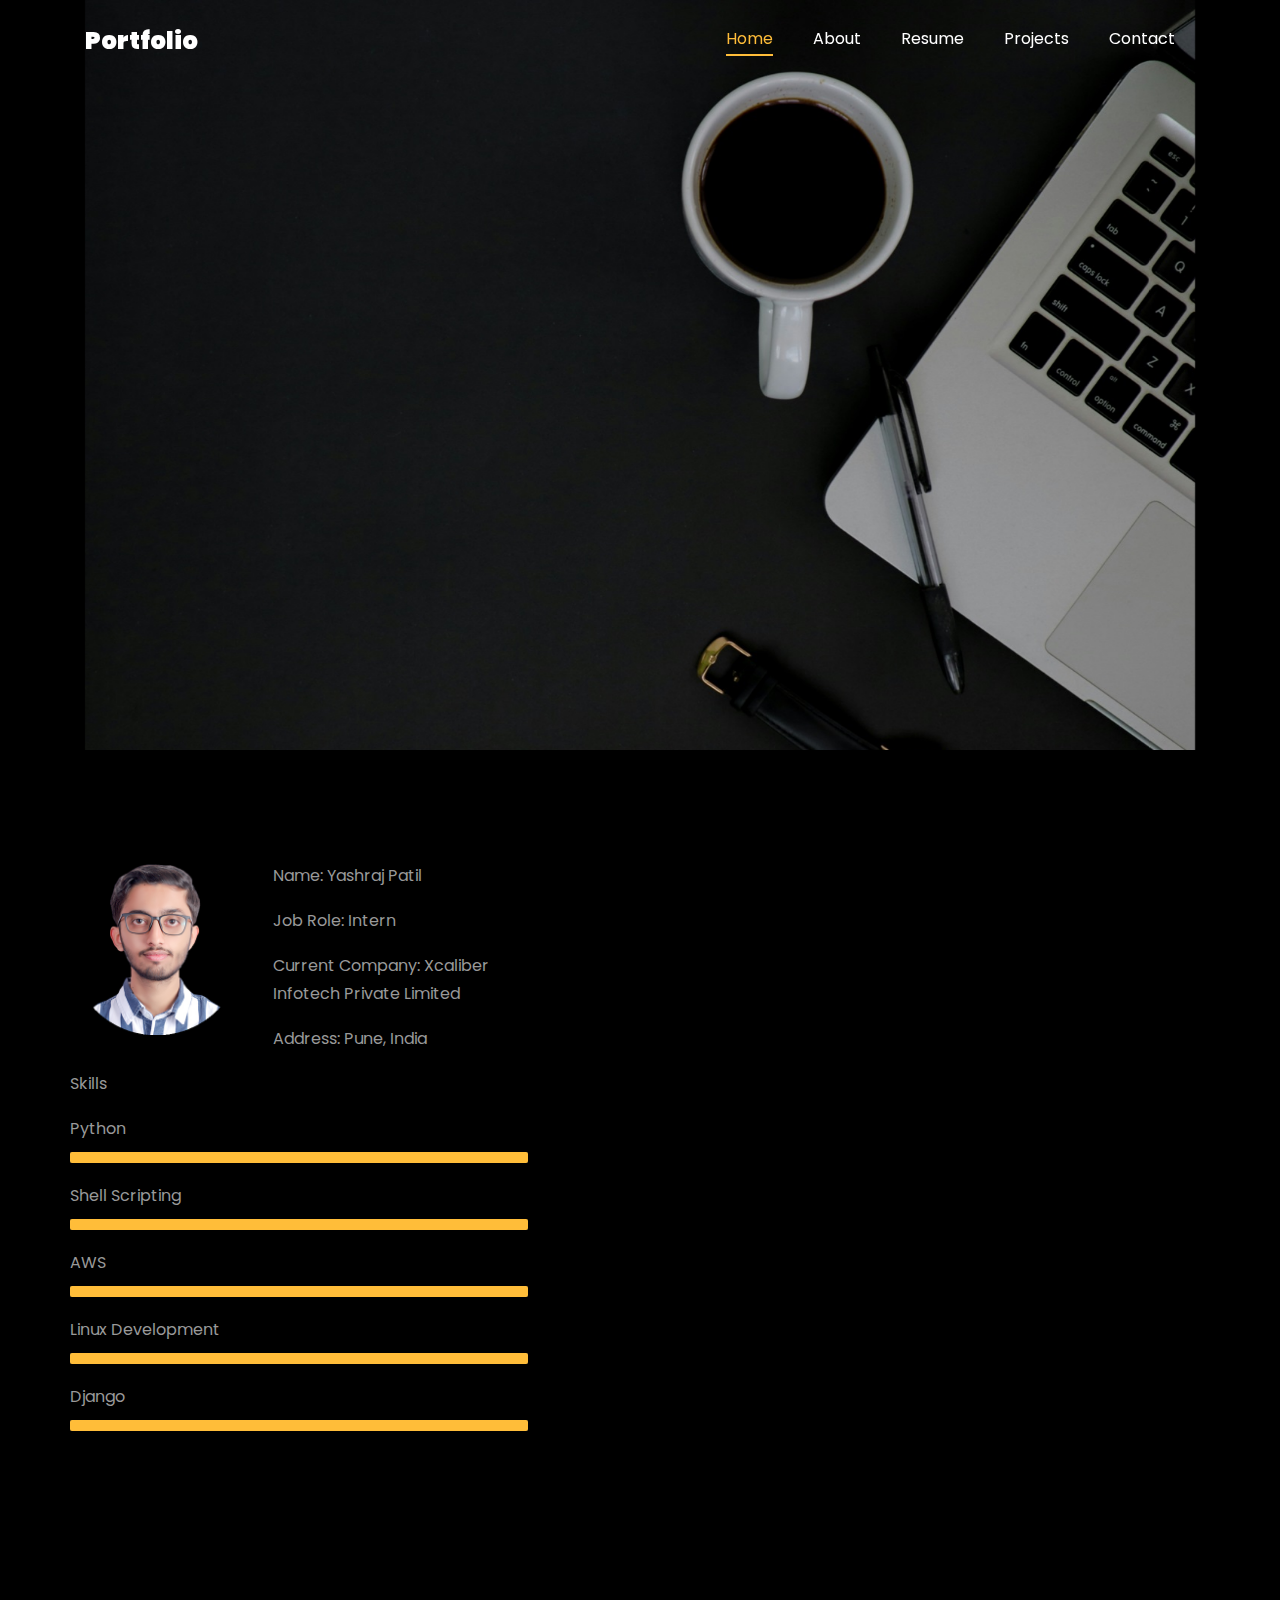
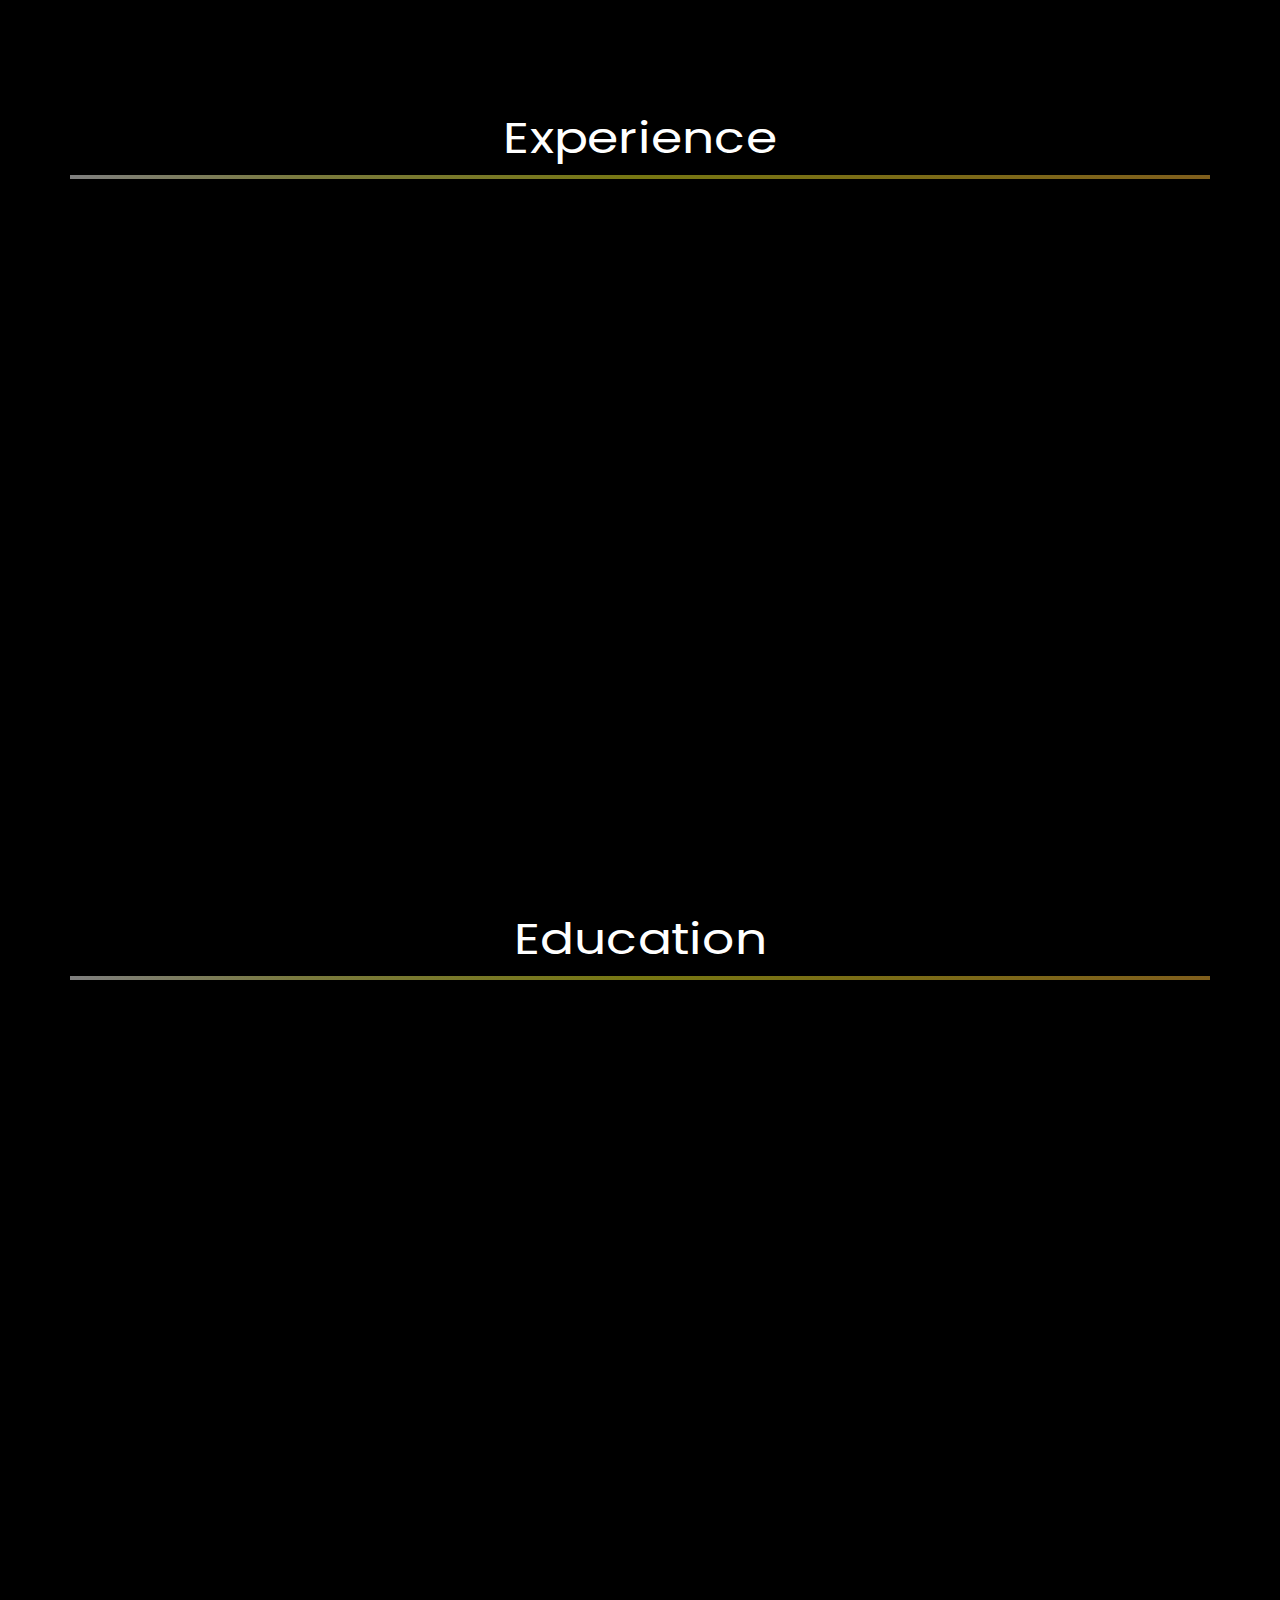
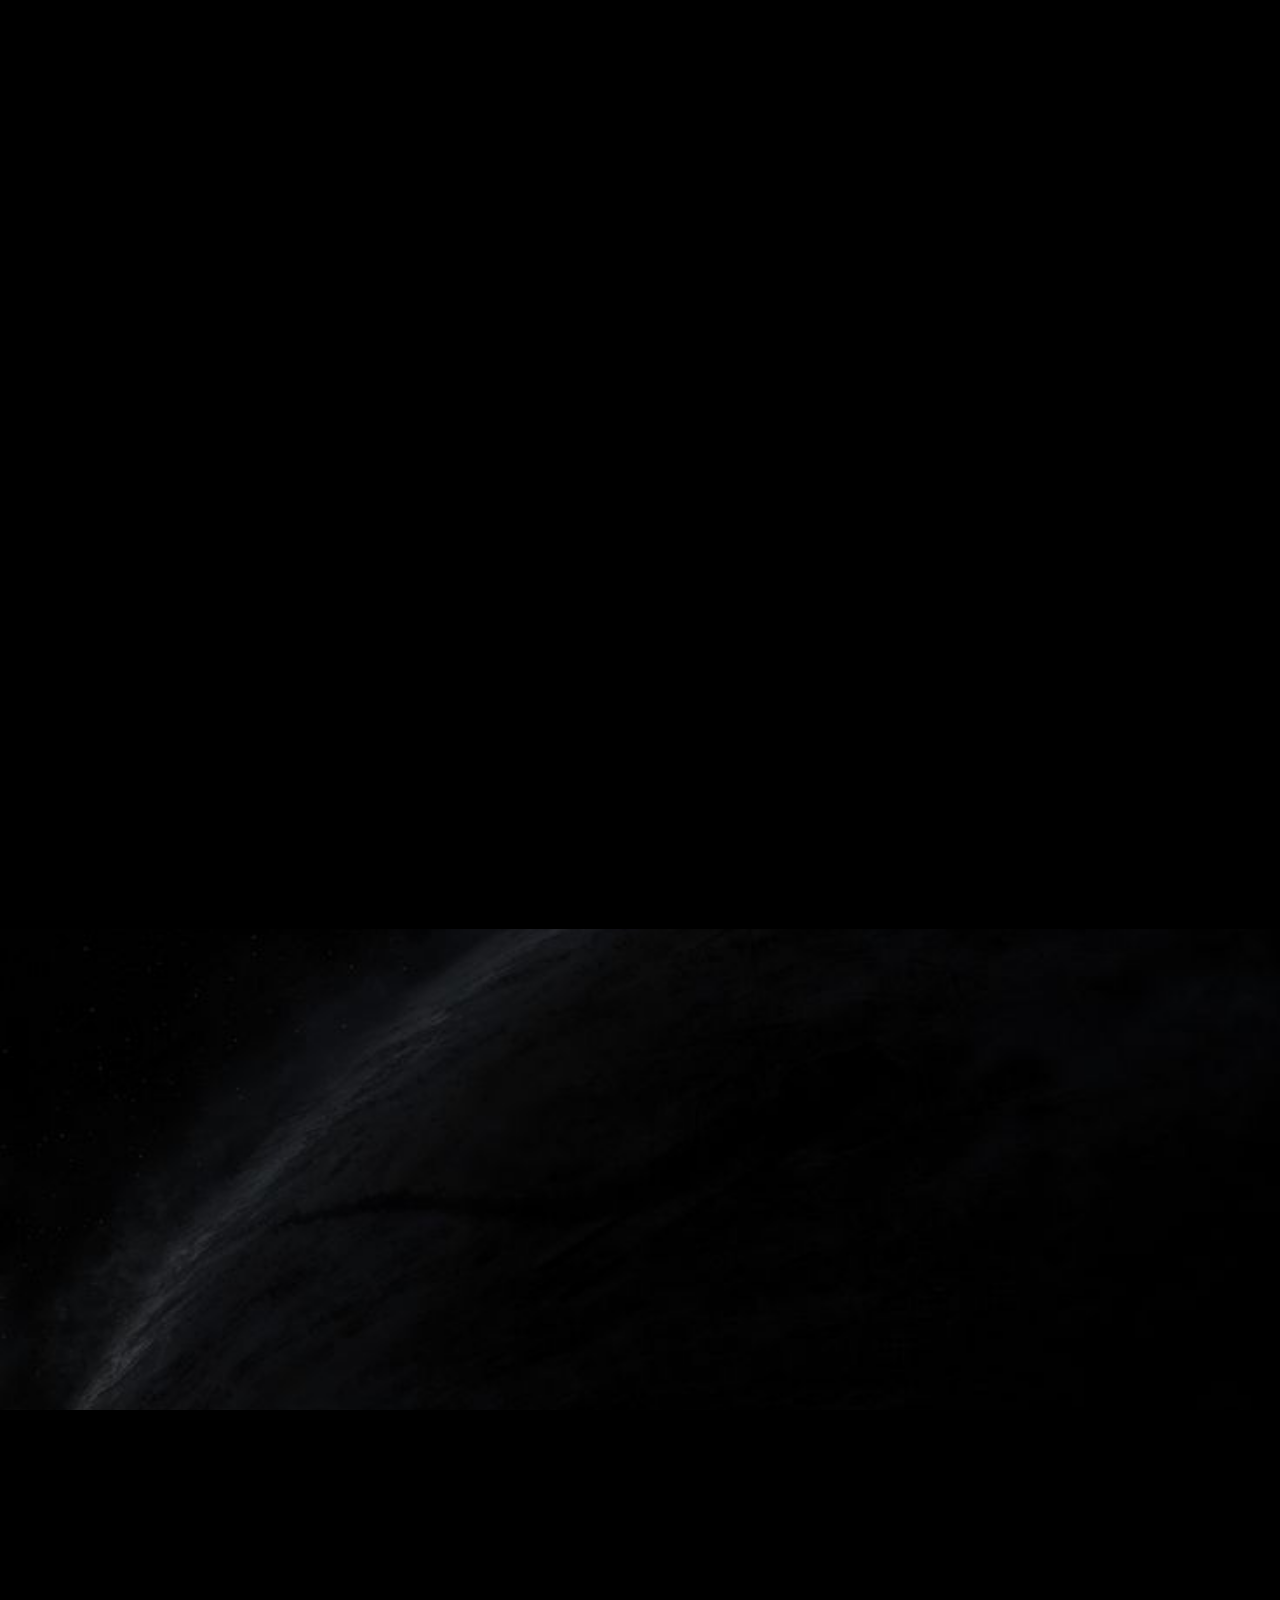
<file: index.html>
<!DOCTYPE html>
<html lang="en">
  <head>
    <title>Yashraj Patil Portfolio</title>
    <meta charset="utf-8">
    <meta name="viewport" content="width=device-width, initial-scale=1, shrink-to-fit=no">
    
    <link href="https://fonts.googleapis.com/css?family=Poppins:100,200,300,400,500,600,700,800,900" rel="stylesheet">

    <link rel="stylesheet" href="css/open-iconic-bootstrap.min.css">
    <link rel="stylesheet" href="css/animate.css">
    
    <link rel="stylesheet" href="css/owl.carousel.min.css">
    <link rel="stylesheet" href="css/owl.theme.default.min.css">
    <link rel="stylesheet" href="css/magnific-popup.css">

    <link rel="stylesheet" href="css/aos.css">

    <link rel="stylesheet" href="css/ionicons.min.css">
    
    <link rel="stylesheet" href="css/flaticon.css">
    <link rel="stylesheet" href="css/icomoon.css">
    <link rel="stylesheet" href="css/style.css">



<style>

/*======================================
//--//-->   ABOUT
======================================*/

.about-mf .box-shadow-full {
  padding-top: 4rem;
  padding-bottom: 4rem;
}

.about-mf .about-img {
  margin-bottom: 2rem;
}

.about-mf .about-img img {
  margin-left: 0px;
}


.skill-mf .progress {
  /* background-color: #cde1f8; */
  margin: .5rem 0 1.2rem 0;
  border-radius: 0;
  height: .7rem;
}

.skill-mf .progress .progress-bar {
  height: .7rem;
  background-color: #ffbd39;
}


/* Animation styles */
#typing-animation {
  position: relative;
  font-size: 30px;
  font-weight: bold;
  color: rgb(255, 255, 255);
  overflow: hidden;
  white-space: nowrap;
  animation: typing 3s steps(20, end) infinite;
}

#typing-animation:before {
  content: "";
  /* position: absolute; */
  top: 0;
  left: 0;
  width: 0;
  height: 100%;
  background-color: #ccc;
  animation: typing-cursor 0.5s ease-in-out infinite;
}

@keyframes typing {
  from {
    width: 0;
  }
  to {
    width: 100%;
  }
}

@keyframes typing-cursor {
  from {
    width: 5px;
  }
  to {
    width: 0;
  }
}


/* project image zoom effect */

.zoom-effect {
  overflow: hidden;
  transition: transform 0.3s ease-out;
}

.zoom-effect:hover {
  transform: scale(1.1);
}


</style>


  </head>
  <body data-spy="scroll" data-target=".site-navbar-target" data-offset="300">
	  
	  
    <nav class="navbar navbar-expand-lg navbar-dark ftco_navbar ftco-navbar-light site-navbar-target" id="ftco-navbar">
	    <div class="container">
	      <a class="navbar-brand" href="index.html">Portfolio</a>
	      <button class="navbar-toggler js-fh5co-nav-toggle fh5co-nav-toggle" type="button" data-toggle="collapse" data-target="#ftco-nav" aria-controls="ftco-nav" aria-expanded="false" aria-label="Toggle navigation">
	        <span class="oi oi-menu"></span> Menu
	      </button>

	      <div class="collapse navbar-collapse" id="ftco-nav">
	        <ul class="navbar-nav nav ml-auto">
	          <li class="nav-item"><a href="#home-section" class="nav-link"><span>Home</span></a></li>
	          <li class="nav-item"><a href="#about-section" class="nav-link"><span>About</span></a></li>
	          <li class="nav-item"><a href="#resume-section" class="nav-link"><span>Resume</span></a></li>
	          <li class="nav-item"><a href="#project-section" class="nav-link"><span>Projects</span></a></li>
	          <li class="nav-item"><a href="#contact-section" class="nav-link"><span>Contact</span></a></li>
	        </ul>
	      </div>
	    </div>
	  </nav>
	  <section id="home-section" class="hero">
		<div class="home-slider  owl-carousel">
		 <div class="slider-item ">
			<div class="overlay"></div>
		   <div class="container">
			<div class="row d-md-flex no-gutters slider-text align-items-end justify-content-end" data-scrollax-parent="true">
				<div class="one-third js-fullheight order-md-last img" style="background-image:url(images/test_3.jpg);">
				 <div class="overlay"></div>
				</div>
				<div class="one-forth d-flex  align-items-center ftco-animate" data-scrollax=" properties: { translateY: '70%' }">
					<div class="text">
						<span class="subheading">Hello!</span>
					  <h1 class="mb-4 mt-3">I'm <span>Yashraj Patil</span></h1>

					  <!-- Element to contain animated typing -->
					  <span id="typing-animation"></span>

					  <script>

					  // Initialize the typing animation
					  const typingAnimationElement = document.getElementById('typing-animation');
						// Create an array of typing text
						const typingTexts = [
						'Engineer  ',
						'Software Developer  ',
						'Python Enthusiast  ',
						];

						// Create a function to display the typing animation for a given text
						function playTypingAnimation(text) {
						// Loop through each character and add it to the element
						for (let i = 0; i < text.length; i++) {
							setTimeout(() => {
							typingAnimationElement.textContent += text[i];
							}, i * 200); // Increase the delay to slow down the typing animation
						}

						// Once the animation is complete, reset the text and start over
						setTimeout(() => {
							typingAnimationElement.textContent = '';
							playTypingAnimation(typingTexts[(typingTexts.indexOf(text) + 1) % typingTexts.length]);
						}, text.length * 200);
						}

						// Start the typing animation loop
						playTypingAnimation(typingTexts[0]);

						</script>

						<br>
						<br>
			           
		            </div>
		          </div>
	        	</div>
	        </div>
	      </div>
		</div>
    </section>



    <section class="ftco-about img ftco-section ftco-no-pb" id="about-section">
    	<div class="container">
			<div class="row">
				<div class="row d-flex align-items-stretch">
				<!-- <div class="row d-flex"> -->
					<div class="col-md-6 col-lg-5 d-flex">
						<div class="img-about img d-flex align-items-stretch">
							<div class="overlay">
								<div class="row">
									<div class="col-sm-6 col-md-5">
									  <div class="about-img">
										<img src="profile_photo.png" class="img-fluid rounded b-shadow-a" alt="">
									  </div>
									</div>
									<!-- Details next to profile image -->
									<div class="col-sm-6 col-md-7">
									  <div class="about-info">
										<p><span class="title-s">Name: </span> <span>Yashraj Patil</span></p>
										<p><span class="title-s">Job Role: </span> <span>Intern</span></p>
										<p><span class="title-s">Current Company: </span> <span>Xcaliber Infotech Private Limited	</span></p>
										<p><span class="title-s">Address: </span> <span>Pune, India</span></p>
									  </div>
									</div>
								  </div>
								
								<div class="skill-mf">
									<p class="title-s">Skills</p>
									<span>Python</span> <span class="pull-right"></span>
									<div class="progress">
										<div class="progress-bar" role="progressbar" style="width: 100%;" aria-valuenow="95" aria-valuemin="0"
											aria-valuemax="100"></div>
									</div>
									
									<span>Shell Scripting</span> <span class="pull-right"></span>
									<div class="progress">
										<div class="progress-bar" role="progressbar" style="width: 100%" aria-valuenow="85" aria-valuemin="0"
											aria-valuemax="100"></div>
									</div>
									
									<span>AWS</span> <span class="pull-right"></span>
									<div class="progress">
										<div class="progress-bar" role="progressbar" style="width: 100%" aria-valuenow="90" aria-valuemin="0"
											aria-valuemax="100"></div>
									</div>
									
									<span>Linux Development</span> <span class="pull-right"></span>
									<div class="progress">
										<div class="progress-bar" role="progressbar" style="width: 100%" aria-valuenow="85" aria-valuemin="0"
											aria-valuemax="100"></div>
									</div>
									
									<span>Django</span> <span class="pull-right"></span>
									<div class="progress">
										<div class="progress-bar" role="progressbar" style="width: 100%" aria-valuenow="80" aria-valuemin="0"
											aria-valuemax="100"></div>
									</div>
								</div>
							</div>
						</div>
					</div>
					
					<div class="col-md-6 col-lg-7 pl-lg-5 pb-5">
						<div class="row justify-content-start pb-3">
							<div class="col-md-12 heading-section ftco-animate">
								
								<h1 class="big">About</h1>
								<h2 class="mb-4">About Me</h2>
								
								<p>I am currently pursuing a degree in Mechanical Engineering with Minor Degree in Cloud Computing  at MIT Academy of Engineering in Alandi, Pune. My professional passion lies in Software Development, where I have cultivated a strong foundation in Python and hands-on experience with Linux. Additionally, I possess proficiency in various security tools and practices. I am committed to continually advancing my Python development skills to contribute effectively to the field.</p>
							    <p>In my pursuit of a degree in Mechanical Engineering with a Minor Degree in Cloud Computing at MIT Academy of Engineering in Alandi, Pune, I've found my passion in Software Development. Through this journey, I've built a robust foundation in Python and gained valuable hands-on experience with Linux. Additionally, I've honed my skills in various security tools and practices. </p>
							
						</div>


						<div class="counter-wrap ftco-animate d-flex mt-md-3">
							<div class="text">
								<p class="mb-4">
									
									<span>&nbsp; More About Me on </span>
								</p>
								<p><a href="https://www.linkedin.com/in/yashraj-patil2/" class="btn btn-primary py-3 px-3">LinkedIn</a></p>
							</div>
						</div>
					</div>
				</div>
			</div>
		</div>
    </section>



	
    <section class="ftco-section ftco-no-pb" id="resume-section">
    	<div class="container">
    		<div class="row justify-content-center pb-5">
          <div class="col-md-10 heading-section text-center ftco-animate">
          	
          </div>
        </div>

		<div class="row">
			<h1 class="big-4">Experience</h1>
			<div class="underline"></div>
		</div>
		<br>
		
		<div class="row">
				<div class="col-md-6">
					<div class="resume-wrap ftco-animate">
						<span class="date">2023-Present</span>
						<h2>Software Development Intern</h2>
						<span class="position">Xcaliber Infotech Private Limited : A Phoenix Group Company
	
						</span>
						<p class="mt-4">Xcaliber Infotech Private Limited, a leading IT Services Organisation with over 10+ professionals globally. It's a part of Phoenix Group. 
							<ul>
								<li>Gained hands-on experience in writing efficient code, debugging, and leveraging Python libraries for various applications during my internship.</li>
								<li>Developed proficiency in creating, managing, and utilizing cryptographic keys for secure data transmission and encryption.</li>
								<li>Honed skills in customizing and tailoring Linux distributions to specific requirements, optimizing performance and functionality.</li>
							</ul>
						</p>
					</div>

				</div>

				<div class="col-md-6">
					<div class="resume-wrap ftco-animate">
						<span class="date">2022</span>
						<h2>Intern: Technology Group</h2>
						<span class="position">Automotive Research Association of India(ARAI)</span>
						<p class="mt-4">Automotive Research Association of India (ARAI), established in 1966, is the leading automotive R&D organization of the country set up by the Automotive Industry with the Government of India. 
							<ul>
								<li>Collaborated with the Technology Group on Research and Development projects, focusing on innovative technologies.</li>
								<li>Conducted a comprehensive study on the cycle and calendar life of Lithium-ion batteries, crucial for Electric Vehicles.</li>
								<li>Gained in-depth knowledge of Lithium-ion batteries cycle and calendar life.</li>
							</ul>
						</p>
					</div>

				</div>
			</div>

		<br>
		<br>

		<div class="row">
			<h1 class="big-4">Education</h1>
			<div class="underline"></div>
		</div>
		<br>
		
			<div class="row">
    			<div class="col-md-6">
    				<div class="resume-wrap ftco-animate">
    					<span class="date">2024</span>
    					<h2>Bachelor of Technology</h2>
						
    					<span class="position">MIT Academy of Engineering,Alandi,Pune</span>
    					<p class="mt-4">Grade: 9.12 CGPA.</p>
    				</div>
    			</div>

    			<div class="col-md-6">
    				<div class="resume-wrap ftco-animate">
    					<span class="date">2020</span>
    					<h2>Higher Secondary School</h2>
    					<span class="position">ASM Junior College,Chinchwad,Pune</span>
    					<p class="mt-4">Grade: 78 %.</p>
    				</div>
				</div>

				<div class="col-md-6">
    				<div class="resume-wrap ftco-animate">
    					<span class="date">2018</span>
    					<h2>Senior Secondary School</h2>
    					<span class="position">Podar International School,Chakan,Pune</span>
    					<p class="mt-4">Grade: 92 %.</p>
    				</div>
				</div>
    		</div>

    		<div class="row justify-content-center mt-5">
    			<div class="col-md-6 text-center ftco-animate">
    				<p><a href="https://drive.google.com/file/d/1TAjjZhFZMrTSIptgt8HdHjDzTNTaW8gy/view?usp=sharing" class="btn btn-primary py-4 px-5">Download CV</a></p>
    			</div>
    		</div>
    	</div>
    </section>

   

    <section class="ftco-section" id="project-section">
      <div class="container">
        <div class="row justify-content-center mb-5 pb-5">
          <div class="col-md-7 heading-section text-center ftco-animate">
            <h1 class="big big-2">Projects</h1>
            <h2 class="mb-4">Projects</h2>
            <p>Below are some of my Projects</p>
          </div>
        </div>
        
         

		<!-- added justify-content-center to center align the last two projects -->
		<div class="row d-flex justify-content-center">  
			<div class="col-md-4 d-flex ftco-animate">
				<div class="blog-entry justify-content-end">
				<a href="https://github.com/yashrajpatil253" class="block-20 zoom-effect" style="background-image: url('images/campus3.jpg');">
				</a>
				<div class="text mt-3 float-right d-block">
  
				  <h3 class="heading"><a href="https://github.com/yashrajpatil253">University Automation System</a></h3>
				  <p>The primary goal of the system was to create a centralized digital platform that could manage all university activities in a more efficient and hassle
					free and efficient manner.</p>
				</div>
			  </div>
			</div>
			<div class="col-md-4 d-flex ftco-animate">
				<div class="blog-entry justify-content-end">
				<a href="https://github.com/yashrajpatil253" class="block-20 zoom-effect" style="background-image: url('images/doctor.gif');">
				</a>
				<div class="text mt-3 float-right d-block">
  
				  <h3 class="heading"><a href="https://github.com/yashrajpatil253">Health Information Exchange Using Blockchain</a></h3>
				  <p> Development of a secure and decentralized platform that would allow patients to manage access to
					their health records.</p>
				</div>
			  </div>
			</div>
		 </div>
	  </div>
    </section>

	
	
	  <div class="ftco-section ftco-hireme img margin-top" style="background-image: url(images/test_7.jpg)">
			<!-- <div class="container"> -->
				<div class="row justify-content-center">
					<div class="col-md-7 ftco-animate text-center">
						<h2>More projects on<span> Github  </span> </h2>
						<div class="heading"> <h4> Explore more Projects on github </h4>
						<br>
						<p><a href="https://github.com/yashrajpatil253" class="btn btn-primary py-3 px-5">GitHub</a></p>
						</div>
					</div>
				</div>
			<!-- </div> -->
		</div>
	</section>
	


    <section class="ftco-section contact-section ftco-no-pb" id="contact-section">
      <div class="container">
      	<div class="row justify-content-center mb-5 pb-3">
          <div class="col-md-7 heading-section text-center ftco-animate">
            <h1 class="big big-2">Contact</h1>
            <h2 class="mb-4">Contact Me</h2>
            <p>Below are the details to reach out to me!</p>
          </div>
        </div>

        <div class="row d-flex contact-info mb-5">
          <div class="col-md-6 col-lg-3 d-flex ftco-animate">
          	<div class="align-self-stretch box p-4 text-center">
          		<div class="icon d-flex align-items-center justify-content-center">
          			<span class="icon-map-signs"></span>
          		</div>
          		<h3 class="mb-4">Address</h3>
	            <p>Pune, India</p>
	          </div>
          </div>
          <div class="col-md-6 col-lg-3 d-flex ftco-animate">
          	<div class="align-self-stretch box p-4 text-center">
          		<div class="icon d-flex align-items-center justify-content-center">
          			<span class="icon-phone2"></span>
          		</div>
          		<h3 class="mb-4">Contact Number</h3>
	            <p><a href="tel://0101010101">+ 91 7517428615</a></p>
	          </div>
          </div>
          <div class="col-md-6 col-lg-3 d-flex ftco-animate">
          	<div class="align-self-stretch box p-4 text-center">
          		<div class="icon d-flex align-items-center justify-content-center">
          			<span class="icon-paper-plane"></span>
          		</div>
          		<h3 class="mb-4">Email Address</h3>
	            <p><a href="mailto:info@yoursite.com">yashrajpatil253@gmail.com</a></p>
	          </div>
          </div>
          <div class="col-md-6 col-lg-3 d-flex ftco-animate">
          	<div class="align-self-stretch box p-4 text-center">
          		<div class="icon d-flex align-items-center justify-content-center">
          			<span class="icon-globe"></span>
          		</div>
          		<h3 class="mb-4">Download Resume</h3>
	            <p><a href="https://drive.google.com/file/d/1TAjjZhFZMrTSIptgt8HdHjDzTNTaW8gy/view?usp=sharing">Click Here</a></p>
	          </div>
          </div>

		  <div class="container">
			<br>
			<br>
			<div class="row justify-content-center">
				
			</div>
				<br>
					<ul class="ftco-footer-social list-unstyled d-flex justify-content-center align-items-center mb-0">
					  <li class="ftco-animate normal-txt">Find me on  </li>
	
					  <li class="ftco-animate"><a href="https://www.linkedin.com/in/yashraj-patil2/"><span class="icon-linkedin"></span></a></li>  
					  <li class="ftco-animate"><a href="https://twitter.com/yashrajpatil25"><span class="icon-twitter"></span></a></li>
					  		</ul>
				<br>
		   </div>
   </div>
 </section>


 
	
    <footer class="ftco-footer ftco-section">
		<div class="container">
		  <div class="row">
			<div class="col-md-12 text-center">
  
			  <p><!-- Link back to Colorlib can't be removed. Template is licensed under CC BY 3.0. -->

	<!-- Link back to Colorlib can't be removed. Template is licensed under CC BY 3.0. --></p>
			</div>
		  </div>
		</div>
	  </footer>


  <!-- loader -->
  <div id="ftco-loader" class="show fullscreen"><svg class="circular" width="48px" height="48px"><circle class="path-bg" cx="24" cy="24" r="22" fill="none" stroke-width="4" stroke="#eeeeee"/><circle class="path" cx="24" cy="24" r="22" fill="none" stroke-width="4" stroke-miterlimit="10" stroke="#F96D00"/></svg></div>


  <script src="js/jquery.min.js"></script>
  <script src="js/jquery-migrate-3.0.1.min.js"></script>
  <script src="js/popper.min.js"></script>
  <script src="js/bootstrap.min.js"></script>
  <script src="js/jquery.easing.1.3.js"></script>
  <script src="js/jquery.waypoints.min.js"></script>
  <script src="js/jquery.stellar.min.js"></script>
  <script src="js/owl.carousel.min.js"></script>
  <script src="js/jquery.magnific-popup.min.js"></script>
  <script src="js/aos.js"></script>
  <script src="js/jquery.animateNumber.min.js"></script>
  <script src="js/scrollax.min.js"></script>
  
  <script src="js/main.js"></script>
    
  </body>
</html>
</file>
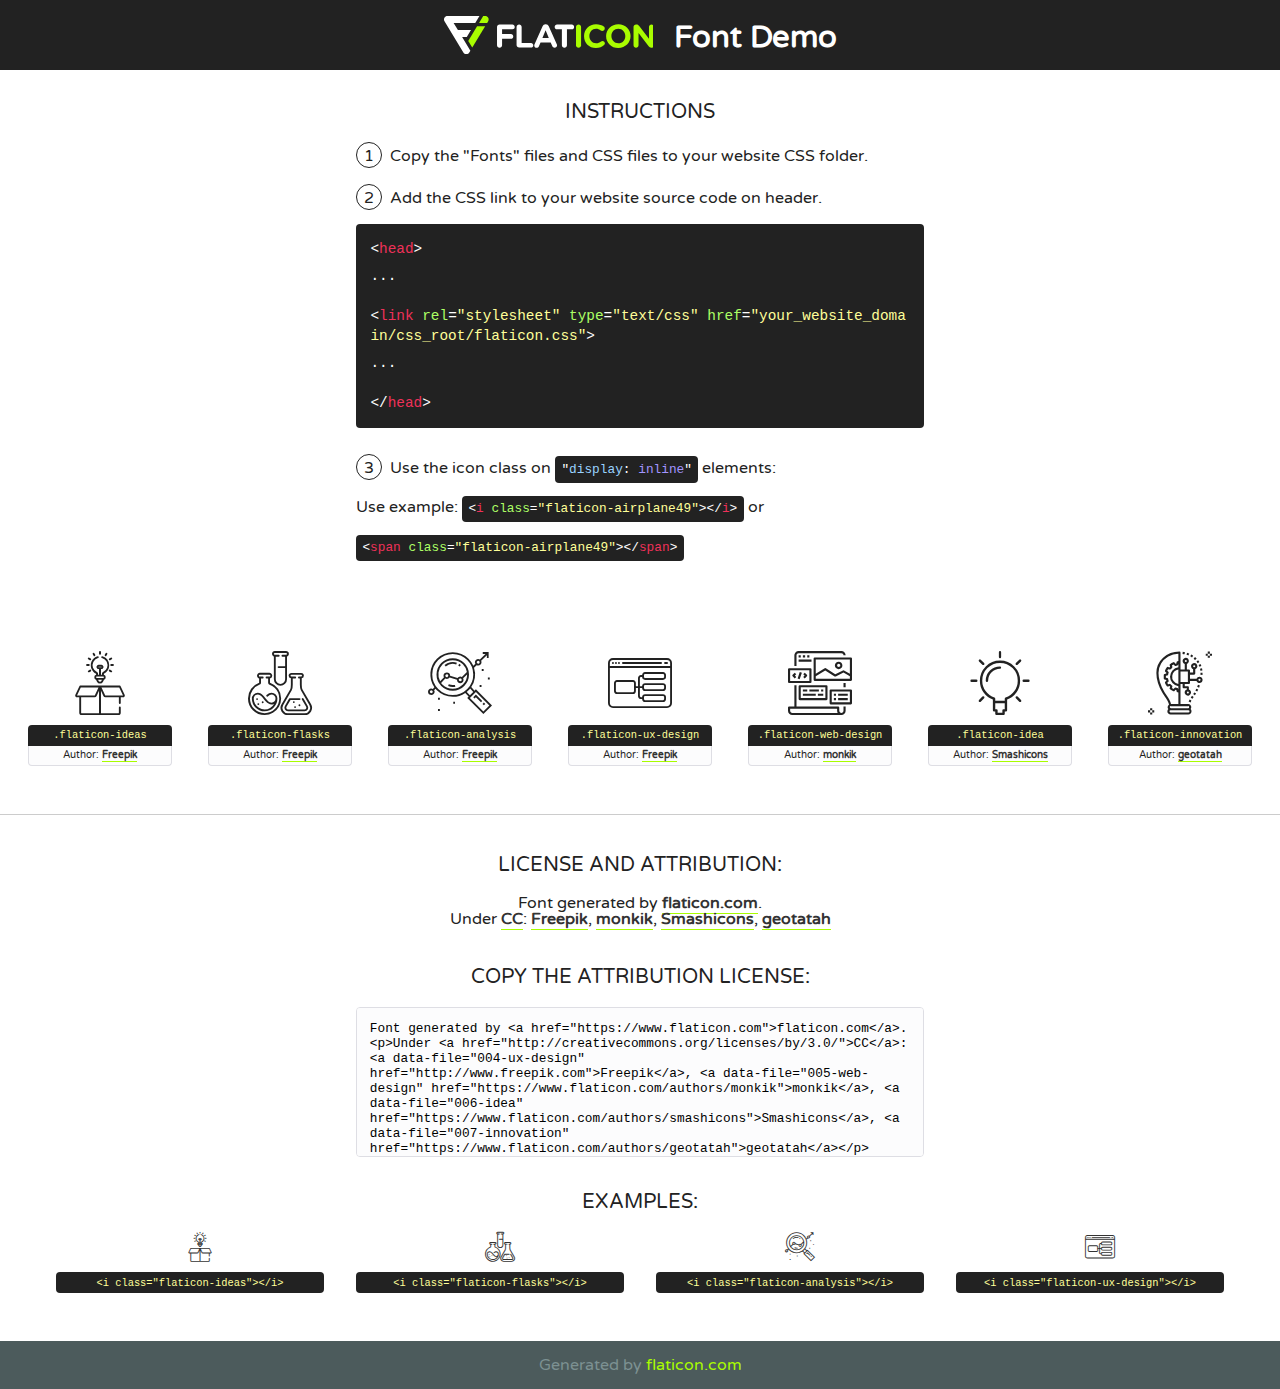
<file: fonts/flaticon/font/flaticon.html>
<!DOCTYPE html>
<!--
  Flaticon icon font: Flaticon
  Creation date: 20/03/2019 02:18
-->
<html>
<!DOCTYPE html>
<html>

<head>
    <title>Flaticon WebFont</title>
    <link href="http://fonts.googleapis.com/css?family=Varela+Round" rel="stylesheet" type="text/css" />
    <link rel="stylesheet" type="text/css" href="flaticon.css">
    <meta charset="UTF-8">
    <style>
    html, body, div, span, applet, object, iframe,
    h1, h2, h3, h4, h5, h6, p, blockquote, pre,
    a, abbr, acronym, address, big, cite, code,
    del, dfn, em, img, ins, kbd, q, s, samp,
    small, strike, strong, sub, sup, tt, var,
    b, u, i, center,
    dl, dt, dd, ol, ul, li,
    fieldset, form, label, legend,
    table, caption, tbody, tfoot, thead, tr, th, td,
    article, aside, canvas, details, embed, 
    figure, figcaption, footer, header, hgroup, 
    menu, nav, output, ruby, section, summary,
    time, mark, audio, video {
        margin: 0;
        padding: 0;
        border: 0;
        font-size: 100%;
        font: inherit;
        vertical-align: baseline;
    }
    /* HTML5 display-role reset for older browsers */
    article, aside, details, figcaption, figure, 
    footer, header, hgroup, menu, nav, section {
        display: block;
    }
    body {
        line-height: 1;
    }
    ol, ul {
        list-style: none;
    }
    blockquote, q {
        quotes: none;
    }
    blockquote:before, blockquote:after,
    q:before, q:after {
        content: '';
        content: none;
    }
    table {
        border-collapse: collapse;
        border-spacing: 0;
    }
    body {
        font-family: 'Varela Round', Helvetica, Arial, sans-serif;
        font-size: 16px;
        color: #222;
    }
    a {
        color: #333;
        border-bottom: 1px solid #a9fd00;
        font-weight: bold;
        text-decoration: none;
    }
    * {
        -moz-box-sizing: border-box;
        -webkit-box-sizing: border-box;
        box-sizing: border-box;
        margin: 0;
        padding: 0;
    }
    [class^="flaticon-"]:before, [class*=" flaticon-"]:before, [class^="flaticon-"]:after, [class*=" flaticon-"]:after {
        font-family: Flaticon;
        font-size: 30px;
        font-style: normal;
        margin-left: 20px;
        color: #333;
    }
    .wrapper {
        max-width: 600px;
        margin: auto;
        padding: 0 1em;
    }
    .title {
        font-size: 1.25em;
        text-align: center;
        margin-bottom: 1em;
        text-transform: uppercase;
    }
    header {
        text-align: center;
        background-color: #222;
        color: #fff;
        padding: 1em;
    }
    header .logo {
        width: 210px;
        height: 38px;
        display: inline-block;
        vertical-align: middle;
        margin-right: 1em;
        border: none;
    }
    header strong {
        font-size: 1.95em;
        font-weight: bold;
        vertical-align: middle;
        margin-top: 5px;
        display: inline-block;
    }
    .demo {
        margin: 2em auto;
        line-height: 1.25em;
    }
    .demo ul li {
        margin-bottom: 1em;
    }
    .demo ul li .num {
        color: #222;
        border-radius: 20px;
        display: inline-block;
        width: 26px;
        padding: 3px;
        height: 26px;
        text-align: center;
        margin-right: 0.5em;
        border: 1px solid #222;
    }
    .demo ul li code {
        background-color: #222;
        border-radius: 4px;
        padding: 0.25em 0.5em;
        display: inline-block;
        color: #fff;
        font-family: Consolas,Monaco,Lucida Console,Liberation Mono,DejaVu Sans Mono,Bitstream Vera Sans Mono,Courier New, monospace;
        font-weight: lighter;
        margin-top: 1em;
        font-size: 0.8em;
        word-break: break-all;
    }
    .demo ul li code.big {
        padding: 1em;
        font-size: 0.9em;
    }
    .demo ul li code .red {
        color: #EF3159;
    }
    .demo ul li code .green {
        color: #ACFF65;
    }
    .demo ul li code .yellow {
        color: #FFFF99;
    }
    .demo ul li code .blue {
        color: #99D3FF;
    }
    .demo ul li code .purple {
        color: #A295FF;
    }
    .demo ul li code .dots {
        margin-top: 0.5em;
        display: block;
    }
    #glyphs {
        border-bottom: 1px solid #ccc;
        padding: 2em 0;
        text-align: center;
    }
    .glyph {
        display: inline-block;
        width: 9em;
        margin: 1em;
        text-align: center;
        vertical-align: top;
        background: #FFF;
    }
    .glyph .glyph-icon {
        padding: 10px;
        display: block;
        font-family:"Flaticon";
        font-size: 64px;
        line-height: 1;
    }
    .glyph .glyph-icon:before {
        font-size: 64px;
        color: #222;
        margin-left: 0;
    }
    .class-name {
        font-size: 0.65em;
        background-color: #222;
        color: #fff;
        border-radius: 4px 4px 0 0;
        padding: 0.5em;
        color: #FFFF99;
        font-family: Consolas,Monaco,Lucida Console,Liberation Mono,DejaVu Sans Mono,Bitstream Vera Sans Mono,Courier New, monospace;
    }
    .author-name {
        font-size: 0.6em;
        background-color: #fcfcfd;
        border: 1px solid #DEDEE4;
        border-top: 0;
        border-radius: 0 0 4px 4px;
        padding: 0.5em;
    }
    .class-name:last-child {
        font-size: 10px;
        color:#888;
    }
    .class-name:last-child a {
        font-size: 10px;
        color:#555;
    }
    .class-name:last-child a:hover {
        color:#a9fd00;
    }
    .glyph > input {
        display: block;
        width: 100px;
        margin: 5px auto;
        text-align: center;
        font-size: 12px;
        cursor: text;
    }
    .glyph > input.icon-input {
        font-family:"Flaticon";
        font-size: 16px;
        margin-bottom: 10px;
    }
    .attribution .title {
        margin-top: 2em;
    }
    .attribution textarea {
        background-color: #fcfcfd;
        padding: 1em;
        border: none;
        box-shadow: none;
        border: 1px solid #DEDEE4;
        border-radius: 4px;
        resize: none;
        width: 100%;
        height: 150px;
        font-size: 0.8em;
        font-family: Consolas,Monaco,Lucida Console,Liberation Mono,DejaVu Sans Mono,Bitstream Vera Sans Mono,Courier New, monospace;
        -webkit-appearance: none;
    }
    .iconsuse {
        margin: 2em auto;
        text-align: center;
        max-width: 1200px;
    }
    .iconsuse:after {
        content: '';
        display: table;
        clear: both;
    }
    .iconsuse .image {
        float: left;
        width: 25%;
        padding: 0 1em;
    }
    .iconsuse .image p {
        margin-bottom: 1em;
    }
    .iconsuse .image span {
        display: block;
        font-size: 0.65em;
        background-color: #222;
        color: #fff;
        border-radius: 4px;
        padding: 0.5em;
        color: #FFFF99;
        margin-top: 1em;
        font-family: Consolas,Monaco,Lucida Console,Liberation Mono,DejaVu Sans Mono,Bitstream Vera Sans Mono,Courier New, monospace;
    }
    #footer {
        text-align: center;
        background-color: #4C5B5C;
        color: #7c9192;
        padding: 1em;
    }
    #footer a {
        border: none;
        color: #a9fd00;
        font-weight: normal;
    }
    @media (max-width: 960px) {
        .iconsuse .image {
            width: 50%;
        }
    }
    @media (max-width: 560px) {
        .iconsuse .image {
            width: 100%;
        }
    }
    </style>
</head>

<body class="characters-off">

    <header>
        <a href="https://www.flaticon.com" target="_blank" class="logo">
            <svg version="1.1" xmlns="http://www.w3.org/2000/svg" xmlns:xlink="http://www.w3.org/1999/xlink" xmlns:a="http://ns.adobe.com/AdobeSVGViewerExtensions/3.0/" viewBox="0 0 560.875 102.036" enable-background="new 0 0 560.875 102.036" xml:space="preserve">
                <defs>
                </defs>
                <g>
                    <g class="letters">
                        <path fill="#ffffff" d="M141.596,29.675c0-3.777,2.985-6.767,6.764-6.767h34.438c3.426,0,6.15,2.728,6.15,6.15
                        c0,3.43-2.724,6.149-6.15,6.149h-27.674v13.091h23.719c3.429,0,6.151,2.724,6.151,6.15c0,3.43-2.723,6.149-6.151,6.149h-23.719
                        v17.574c0,3.773-2.986,6.761-6.764,6.761c-3.779,0-6.764-2.989-6.764-6.761V29.675z"></path>
                        <path fill="#ffffff" d="M193.844,29.149c0-3.781,2.985-6.767,6.764-6.767c3.776,0,6.763,2.985,6.763,6.767v42.957h25.039
                        c3.426,0,6.149,2.726,6.149,6.153c0,3.425-2.723,6.15-6.149,6.15h-31.802c-3.779,0-6.764-2.986-6.764-6.768V29.149z"></path>
                        <path fill="#ffffff" d="M241.891,75.71l21.438-48.407c1.492-3.341,4.215-5.357,7.906-5.357h0.792
                        c3.686,0,6.323,2.017,7.815,5.357l21.439,48.407c0.436,0.967,0.701,1.845,0.701,2.723c0,3.602-2.809,6.501-6.414,6.501
                        c-3.161,0-5.269-1.845-6.499-4.655l-4.132-9.661h-27.059l-4.301,10.102c-1.144,2.631-3.426,4.214-6.237,4.214
                        c-3.517,0-6.24-2.81-6.24-6.325C241.1,77.64,241.451,76.677,241.891,75.71z M279.932,58.666l-8.521-20.297l-8.526,20.297H279.932
                        z"></path>
                        <path fill="#ffffff" d="M314.864,35.387H301.86c-3.429,0-6.239-2.813-6.239-6.238c0-3.429,2.811-6.24,6.239-6.24h39.533
                        c3.426,0,6.237,2.811,6.237,6.24c0,3.425-2.811,6.238-6.237,6.238h-13.001v42.785c0,3.773-2.99,6.761-6.764,6.761
                        c-3.779,0-6.764-2.989-6.764-6.761V35.387z"></path>
                        <path fill="#A9FD00" d="M352.615,29.149c0-3.781,2.985-6.767,6.767-6.767c3.774,0,6.761,2.985,6.761,6.767v49.024
                        c0,3.773-2.987,6.761-6.761,6.761c-3.781,0-6.767-2.989-6.767-6.761V29.149z"></path>
                        <path fill="#A9FD00" d="M374.132,53.836v-0.179c0-17.481,13.178-31.801,32.065-31.801c9.22,0,15.459,2.458,20.557,6.238
                        c1.402,1.054,2.637,2.985,2.637,5.357c0,3.692-2.985,6.59-6.681,6.59c-1.845,0-3.071-0.702-4.044-1.319
                        c-3.776-2.813-7.729-4.393-12.562-4.393c-10.364,0-17.831,8.611-17.831,19.154v0.173c0,10.542,7.291,19.329,17.831,19.329
                        c5.715,0,9.492-1.756,13.359-4.834c1.049-0.874,2.458-1.491,4.039-1.491c3.429,0,6.325,2.813,6.325,6.236
                        c0,2.106-1.056,3.78-2.282,4.834c-5.539,4.834-12.036,7.733-21.878,7.733C387.572,85.464,374.132,71.493,374.132,53.836z"></path>
                        <path fill="#A9FD00" d="M433.009,53.836v-0.179c0-17.481,13.79-31.801,32.766-31.801c18.981,0,32.592,14.143,32.592,31.628v0.173
                        c0,17.483-13.785,31.807-32.769,31.807C446.625,85.464,433.009,71.32,433.009,53.836z M484.224,53.836v-0.179
                        c0-10.539-7.725-19.326-18.626-19.326c-10.893,0-18.449,8.611-18.449,19.154v0.173c0,10.542,7.73,19.329,18.626,19.329
                        C476.676,72.986,484.224,64.378,484.224,53.836z"></path>
                        <path fill="#A9FD00" d="M506.233,29.321c0-3.774,2.99-6.763,6.767-6.763h1.401c3.252,0,5.183,1.583,7.029,3.953l26.093,34.265
                        V29.059c0-3.692,2.99-6.677,6.681-6.677c3.683,0,6.671,2.985,6.671,6.677v48.934c0,3.78-2.987,6.765-6.764,6.765h-0.436
                        c-3.257,0-5.188-1.581-7.034-3.953l-27.056-35.492v32.944c0,3.687-2.985,6.676-6.678,6.676c-3.683,0-6.673-2.989-6.673-6.676
                        V29.321z"></path>
                    </g>
                    <g class="insignia">
                        <path fill="#ffffff" d="M48.372,56.137h12.517l11.156-18.537H37.186L25.688,18.539h57.825L94.668,0H9.271
                        C5.925,0,2.842,1.801,1.198,4.716c-1.644,2.907-1.593,6.482,0.134,9.343l50.38,83.501c1.678,2.781,4.689,4.476,7.938,4.476
                        c3.246,0,6.257-1.695,7.935-4.476l2.898-4.804L48.372,56.137z"></path>
                        <g class="i">
                            <path fill="#A9FD00" d="M93.575,18.539h0.031v0.004l21.652,0.004l2.705-4.488c1.727-2.861,1.778-6.436,0.133-9.343
                            C116.454,1.801,113.371,0,110.026,0h-5.294L93.575,18.539z"></path>
                            <polygon fill="#A9FD00" points="88.291,27.356 64.725,66.486 75.519,84.404 109.942,27.356"></polygon>
                        </g>
                    </g>
                </g>
            </svg>
        </a>
        <strong>Font Demo</strong>
    </header>


    <section class="demo wrapper">

        <p class="title">Instructions</p>

        <ul>
            <li>
                <span class="num">1</span>Copy the "Fonts" files and CSS files to your website CSS folder.
            </li>
            <li>
                <span class="num">2</span>Add the CSS link to your website source code on header.
                <code class="big">
                    &lt;<span class="red">head</span>&gt;
                    <br/><span class="dots">...</span>
                    <br/>&lt;<span class="red">link</span> <span class="green">rel</span>=<span class="yellow">"stylesheet"</span> <span class="green">type</span>=<span class="yellow">"text/css"</span> <span class="green">href</span>=<span class="yellow">"your_website_domain/css_root/flaticon.css"</span>&gt;
                    <br/><span class="dots">...</span>
                    <br/>&lt;/<span class="red">head</span>&gt;
                </code>
            </li>

            <li>
                <p>
                    <span class="num">3</span>Use the icon class on <code>"<span class="blue">display</span>:<span class="purple"> inline</span>"</code> elements:
                    <br />
                    Use example: <code>&lt;<span class="red">i</span> <span class="green">class</span>=<span class="yellow">&quot;flaticon-airplane49&quot;</span>&gt;&lt;/<span class="red">i</span>&gt;</code> or <code>&lt;<span class="red">span</span> <span class="green">class</span>=<span class="yellow">&quot;flaticon-airplane49&quot;</span>&gt;&lt;/<span class="red">span</span>&gt;</code>
            </li>
        </ul>

    </section>




   <section id="glyphs">          
    
      
        <div class="glyph"><div class="glyph-icon flaticon-ideas"></div>
            <div class="class-name">.flaticon-ideas</div>
            <div class="author-name">Author: <a data-file="001-ideas" href="http://www.freepik.com">Freepik</a> </div> 
        </div>        
        
        <div class="glyph"><div class="glyph-icon flaticon-flasks"></div>
            <div class="class-name">.flaticon-flasks</div>
            <div class="author-name">Author: <a data-file="002-flasks" href="http://www.freepik.com">Freepik</a> </div> 
        </div>        
        
        <div class="glyph"><div class="glyph-icon flaticon-analysis"></div>
            <div class="class-name">.flaticon-analysis</div>
            <div class="author-name">Author: <a data-file="003-analysis" href="http://www.freepik.com">Freepik</a> </div> 
        </div>        
        
        <div class="glyph"><div class="glyph-icon flaticon-ux-design"></div>
            <div class="class-name">.flaticon-ux-design</div>
            <div class="author-name">Author: <a data-file="004-ux-design" href="http://www.freepik.com">Freepik</a> </div> 
        </div>        
        
        <div class="glyph"><div class="glyph-icon flaticon-web-design"></div>
            <div class="class-name">.flaticon-web-design</div>
            <div class="author-name">Author: <a data-file="005-web-design" href="https://www.flaticon.com/authors/monkik">monkik</a> </div> 
        </div>        
        
        <div class="glyph"><div class="glyph-icon flaticon-idea"></div>
            <div class="class-name">.flaticon-idea</div>
            <div class="author-name">Author: <a data-file="006-idea" href="https://www.flaticon.com/authors/smashicons">Smashicons</a> </div> 
        </div>        
        
        <div class="glyph"><div class="glyph-icon flaticon-innovation"></div>
            <div class="class-name">.flaticon-innovation</div>
            <div class="author-name">Author: <a data-file="007-innovation" href="https://www.flaticon.com/authors/geotatah">geotatah</a> </div> 
        </div>        
        

    </section>



    <section class="attribution wrapper"   style="text-align:center;">

      <div class="title">License and attribution:</div><div class="attrDiv">Font generated by <a href="https://www.flaticon.com">flaticon.com</a>. <div><p>Under <a href="http://creativecommons.org/licenses/by/3.0/">CC</a>: <a data-file="004-ux-design" href="http://www.freepik.com">Freepik</a>, <a data-file="005-web-design" href="https://www.flaticon.com/authors/monkik">monkik</a>, <a data-file="006-idea" href="https://www.flaticon.com/authors/smashicons">Smashicons</a>, <a data-file="007-innovation" href="https://www.flaticon.com/authors/geotatah">geotatah</a></p>  </div>
      </div>
      <div class="title">Copy the Attribution License:</div>

    <textarea onclick="this.focus();this.select();">Font generated by &lt;a href=&quot;https://www.flaticon.com&quot;&gt;flaticon.com&lt;/a&gt;. <p>Under <a href="http://creativecommons.org/licenses/by/3.0/">CC</a>: <a data-file="004-ux-design" href="http://www.freepik.com">Freepik</a>, <a data-file="005-web-design" href="https://www.flaticon.com/authors/monkik">monkik</a>, <a data-file="006-idea" href="https://www.flaticon.com/authors/smashicons">Smashicons</a>, <a data-file="007-innovation" href="https://www.flaticon.com/authors/geotatah">geotatah</a></p>  
     </textarea>

    </section>

    <section class="iconsuse">

          <div class="title">Examples:</div>            
             
            <div class="image">
                <p>
                    <i class="glyph-icon flaticon-ideas"></i> 
                    <span>&lt;i class=&quot;flaticon-ideas&quot;&gt;&lt;/i&gt;</span>
                </p>
            </div>
            
            <div class="image">
                <p>
                    <i class="glyph-icon flaticon-flasks"></i> 
                    <span>&lt;i class=&quot;flaticon-flasks&quot;&gt;&lt;/i&gt;</span>
                </p>
            </div>
            
            <div class="image">
                <p>
                    <i class="glyph-icon flaticon-analysis"></i> 
                    <span>&lt;i class=&quot;flaticon-analysis&quot;&gt;&lt;/i&gt;</span>
                </p>
            </div>
            
            <div class="image">
                <p>
                    <i class="glyph-icon flaticon-ux-design"></i> 
                    <span>&lt;i class=&quot;flaticon-ux-design&quot;&gt;&lt;/i&gt;</span>
                </p>
            </div>
                       
        </div>
                            
    </section>

<div id="footer">
    <div>Generated by <a href="https://www.flaticon.com">flaticon.com</a>
    </div>
</div>



</body>
</html>
</file>
<file: css/flaticon.css>
/*
  	Flaticon icon font: Flaticon
  	Creation date: 04/01/2019 13:45
  	*/


@font-face {
  font-family: "Flaticon";
  src: url("../fonts/flaticon/font/Flaticon.eot");
  src: url("../fonts/flaticon/font/Flaticon.eot?#iefix") format("embedded-opentype"),
       url("../fonts/flaticon/font/Flaticon.woff") format("woff"),
       url("../fonts/flaticon/font/Flaticon.ttf") format("truetype"),
       url("../fonts/flaticon/font/Flaticon.svg#Flaticon") format("svg");
  font-weight: normal;
  font-style: normal;
}

@media screen and (-webkit-min-device-pixel-ratio:0) {
  @font-face {
    font-family: "Flaticon";
    src: url("../fonts/flaticon/font/Flaticon.svg#Flaticon") format("svg");
  }
}

[class^="flaticon-"]:before, [class*=" flaticon-"]:before,
[class^="flaticon-"]:after, [class*=" flaticon-"]:after {   
  font-family: Flaticon;
  font-style: normal;
  font-weight: normal;
  font-variant: normal;
  text-transform: none;
  line-height: 1;

  /* Better Font Rendering =========== */
  -webkit-font-smoothing: antialiased;
  -moz-osx-font-smoothing: grayscale;
}

.flaticon-ideas:before { content: "\f100"; }
.flaticon-flasks:before { content: "\f101"; }
.flaticon-analysis:before { content: "\f102"; }
.flaticon-ux-design:before { content: "\f103"; }
.flaticon-web-design:before { content: "\f104"; }
.flaticon-idea:before { content: "\f105"; }
.flaticon-innovation:before { content: "\f106"; }
</file>
<file: css/icomoon.css>
@font-face {
  font-family: 'icomoon';
  src:  url('../fonts/icomoon/icomoon.eot?6tt51o');
  src:  url('../fonts/icomoon/icomoon.eot?6tt51o#iefix') format('embedded-opentype'),
    url('../fonts/icomoon/icomoon.ttf?6tt51o') format('truetype'),
    url('../fonts/icomoon/icomoon.woff?6tt51o') format('woff'),
    url('../fonts/icomoon/icomoon.svg?6tt51o#icomoon') format('svg');
  font-weight: normal;
  font-style: normal;
}

[class^="icon-"], [class*=" icon-"] {
  /* use !important to prevent issues with browser extensions that change fonts */
  font-family: 'icomoon' !important;
  speak: none;
  font-style: normal;
  font-weight: normal;
  font-variant: normal;
  text-transform: none;
  line-height: 1;

  /* Better Font Rendering =========== */
  -webkit-font-smoothing: antialiased;
  -moz-osx-font-smoothing: grayscale;
}

.icon-asterisk:before {
  content: "\f069";
}
.icon-plus:before {
  content: "\f067";
}
.icon-question:before {
  content: "\f128";
}
.icon-minus:before {
  content: "\f068";
}
.icon-glass:before {
  content: "\f000";
}
.icon-music:before {
  content: "\f001";
}
.icon-search:before {
  content: "\f002";
}
.icon-envelope-o:before {
  content: "\f003";
}
.icon-heart:before {
  content: "\f004";
}
.icon-star:before {
  content: "\f005";
}
.icon-star-o:before {
  content: "\f006";
}
.icon-user:before {
  content: "\f007";
}
.icon-film:before {
  content: "\f008";
}
.icon-th-large:before {
  content: "\f009";
}
.icon-th:before {
  content: "\f00a";
}
.icon-th-list:before {
  content: "\f00b";
}
.icon-check:before {
  content: "\f00c";
}
.icon-close:before {
  content: "\f00d";
}
.icon-remove:before {
  content: "\f00d";
}
.icon-times:before {
  content: "\f00d";
}
.icon-search-plus:before {
  content: "\f00e";
}
.icon-search-minus:before {
  content: "\f010";
}
.icon-power-off:before {
  content: "\f011";
}
.icon-signal:before {
  content: "\f012";
}
.icon-cog:before {
  content: "\f013";
}
.icon-gear:before {
  content: "\f013";
}
.icon-trash-o:before {
  content: "\f014";
}
.icon-home:before {
  content: "\f015";
}
.icon-file-o:before {
  content: "\f016";
}
.icon-clock-o:before {
  content: "\f017";
}
.icon-road:before {
  content: "\f018";
}
.icon-download:before {
  content: "\f019";
}
.icon-arrow-circle-o-down:before {
  content: "\f01a";
}
.icon-arrow-circle-o-up:before {
  content: "\f01b";
}
.icon-inbox:before {
  content: "\f01c";
}
.icon-play-circle-o:before {
  content: "\f01d";
}
.icon-repeat:before {
  content: "\f01e";
}
.icon-rotate-right:before {
  content: "\f01e";
}
.icon-refresh:before {
  content: "\f021";
}
.icon-list-alt:before {
  content: "\f022";
}
.icon-lock:before {
  content: "\f023";
}
.icon-flag:before {
  content: "\f024";
}
.icon-headphones:before {
  content: "\f025";
}
.icon-volume-off:before {
  content: "\f026";
}
.icon-volume-down:before {
  content: "\f027";
}
.icon-volume-up:before {
  content: "\f028";
}
.icon-qrcode:before {
  content: "\f029";
}
.icon-barcode:before {
  content: "\f02a";
}
.icon-tag:before {
  content: "\f02b";
}
.icon-tags:before {
  content: "\f02c";
}
.icon-book:before {
  content: "\f02d";
}
.icon-bookmark:before {
  content: "\f02e";
}
.icon-print:before {
  content: "\f02f";
}
.icon-camera:before {
  content: "\f030";
}
.icon-font:before {
  content: "\f031";
}
.icon-bold:before {
  content: "\f032";
}
.icon-italic:before {
  content: "\f033";
}
.icon-text-height:before {
  content: "\f034";
}
.icon-text-width:before {
  content: "\f035";
}
.icon-align-left:before {
  content: "\f036";
}
.icon-align-center:before {
  content: "\f037";
}
.icon-align-right:before {
  content: "\f038";
}
.icon-align-justify:before {
  content: "\f039";
}
.icon-list:before {
  content: "\f03a";
}
.icon-dedent:before {
  content: "\f03b";
}
.icon-outdent:before {
  content: "\f03b";
}
.icon-indent:before {
  content: "\f03c";
}
.icon-video-camera:before {
  content: "\f03d";
}
.icon-image:before {
  content: "\f03e";
}
.icon-photo:before {
  content: "\f03e";
}
.icon-picture-o:before {
  content: "\f03e";
}
.icon-pencil:before {
  content: "\f040";
}
.icon-map-marker:before {
  content: "\f041";
}
.icon-adjust:before {
  content: "\f042";
}
.icon-tint:before {
  content: "\f043";
}
.icon-edit:before {
  content: "\f044";
}
.icon-pencil-square-o:before {
  content: "\f044";
}
.icon-share-square-o:before {
  content: "\f045";
}
.icon-check-square-o:before {
  content: "\f046";
}
.icon-arrows:before {
  content: "\f047";
}
.icon-step-backward:before {
  content: "\f048";
}
.icon-fast-backward:before {
  content: "\f049";
}
.icon-backward:before {
  content: "\f04a";
}
.icon-play:before {
  content: "\f04b";
}
.icon-pause:before {
  content: "\f04c";
}
.icon-stop:before {
  content: "\f04d";
}
.icon-forward:before {
  content: "\f04e";
}
.icon-fast-forward:before {
  content: "\f050";
}
.icon-step-forward:before {
  content: "\f051";
}
.icon-eject:before {
  content: "\f052";
}
.icon-chevron-left:before {
  content: "\f053";
}
.icon-chevron-right:before {
  content: "\f054";
}
.icon-plus-circle:before {
  content: "\f055";
}
.icon-minus-circle:before {
  content: "\f056";
}
.icon-times-circle:before {
  content: "\f057";
}
.icon-check-circle:before {
  content: "\f058";
}
.icon-question-circle:before {
  content: "\f059";
}
.icon-info-circle:before {
  content: "\f05a";
}
.icon-crosshairs:before {
  content: "\f05b";
}
.icon-times-circle-o:before {
  content: "\f05c";
}
.icon-check-circle-o:before {
  content: "\f05d";
}
.icon-ban:before {
  content: "\f05e";
}
.icon-arrow-left:before {
  content: "\f060";
}
.icon-arrow-right:before {
  content: "\f061";
}
.icon-arrow-up:before {
  content: "\f062";
}
.icon-arrow-down:before {
  content: "\f063";
}
.icon-mail-forward:before {
  content: "\f064";
}
.icon-share:before {
  content: "\f064";
}
.icon-expand:before {
  content: "\f065";
}
.icon-compress:before {
  content: "\f066";
}
.icon-exclamation-circle:before {
  content: "\f06a";
}
.icon-gift:before {
  content: "\f06b";
}
.icon-leaf:before {
  content: "\f06c";
}
.icon-fire:before {
  content: "\f06d";
}
.icon-eye:before {
  content: "\f06e";
}
.icon-eye-slash:before {
  content: "\f070";
}
.icon-exclamation-triangle:before {
  content: "\f071";
}
.icon-warning:before {
  content: "\f071";
}
.icon-plane:before {
  content: "\f072";
}
.icon-calendar:before {
  content: "\f073";
}
.icon-random:before {
  content: "\f074";
}
.icon-comment:before {
  content: "\f075";
}
.icon-magnet:before {
  content: "\f076";
}
.icon-chevron-up:before {
  content: "\f077";
}
.icon-chevron-down:before {
  content: "\f078";
}
.icon-retweet:before {
  content: "\f079";
}
.icon-shopping-cart:before {
  content: "\f07a";
}
.icon-folder:before {
  content: "\f07b";
}
.icon-folder-open:before {
  content: "\f07c";
}
.icon-arrows-v:before {
  content: "\f07d";
}
.icon-arrows-h:before {
  content: "\f07e";
}
.icon-bar-chart:before {
  content: "\f080";
}
.icon-bar-chart-o:before {
  content: "\f080";
}
.icon-twitter-square:before {
  content: "\f081";
}
.icon-facebook-square:before {
  content: "\f082";
}
.icon-camera-retro:before {
  content: "\f083";
}
.icon-key:before {
  content: "\f084";
}
.icon-cogs:before {
  content: "\f085";
}
.icon-gears:before {
  content: "\f085";
}
.icon-comments:before {
  content: "\f086";
}
.icon-thumbs-o-up:before {
  content: "\f087";
}
.icon-thumbs-o-down:before {
  content: "\f088";
}
.icon-star-half:before {
  content: "\f089";
}
.icon-heart-o:before {
  content: "\f08a";
}
.icon-sign-out:before {
  content: "\f08b";
}
.icon-linkedin-square:before {
  content: "\f08c";
}
.icon-thumb-tack:before {
  content: "\f08d";
}
.icon-external-link:before {
  content: "\f08e";
}
.icon-sign-in:before {
  content: "\f090";
}
.icon-trophy:before {
  content: "\f091";
}
.icon-github-square:before {
  content: "\f092";
}
.icon-upload:before {
  content: "\f093";
}
.icon-lemon-o:before {
  content: "\f094";
}
.icon-phone:before {
  content: "\f095";
}
.icon-square-o:before {
  content: "\f096";
}
.icon-bookmark-o:before {
  content: "\f097";
}
.icon-phone-square:before {
  content: "\f098";
}
.icon-twitter:before {
  content: "\f099";
}
.icon-facebook:before {
  content: "\f09a";
}
.icon-facebook-f:before {
  content: "\f09a";
}
.icon-github:before {
  content: "\f09b";
}
.icon-unlock:before {
  content: "\f09c";
}
.icon-credit-card:before {
  content: "\f09d";
}
.icon-feed:before {
  content: "\f09e";
}
.icon-rss:before {
  content: "\f09e";
}
.icon-hdd-o:before {
  content: "\f0a0";
}
.icon-bullhorn:before {
  content: "\f0a1";
}
.icon-bell-o:before {
  content: "\f0a2";
}
.icon-certificate:before {
  content: "\f0a3";
}
.icon-hand-o-right:before {
  content: "\f0a4";
}
.icon-hand-o-left:before {
  content: "\f0a5";
}
.icon-hand-o-up:before {
  content: "\f0a6";
}
.icon-hand-o-down:before {
  content: "\f0a7";
}
.icon-arrow-circle-left:before {
  content: "\f0a8";
}
.icon-arrow-circle-right:before {
  content: "\f0a9";
}
.icon-arrow-circle-up:before {
  content: "\f0aa";
}
.icon-arrow-circle-down:before {
  content: "\f0ab";
}
.icon-globe:before {
  content: "\f0ac";
}
.icon-wrench:before {
  content: "\f0ad";
}
.icon-tasks:before {
  content: "\f0ae";
}
.icon-filter:before {
  content: "\f0b0";
}
.icon-briefcase:before {
  content: "\f0b1";
}
.icon-arrows-alt:before {
  content: "\f0b2";
}
.icon-group:before {
  content: "\f0c0";
}
.icon-users:before {
  content: "\f0c0";
}
.icon-chain:before {
  content: "\f0c1";
}
.icon-link:before {
  content: "\f0c1";
}
.icon-cloud:before {
  content: "\f0c2";
}
.icon-flask:before {
  content: "\f0c3";
}
.icon-cut:before {
  content: "\f0c4";
}
.icon-scissors:before {
  content: "\f0c4";
}
.icon-copy:before {
  content: "\f0c5";
}
.icon-files-o:before {
  content: "\f0c5";
}
.icon-paperclip:before {
  content: "\f0c6";
}
.icon-floppy-o:before {
  content: "\f0c7";
}
.icon-save:before {
  content: "\f0c7";
}
.icon-square:before {
  content: "\f0c8";
}
.icon-bars:before {
  content: "\f0c9";
}
.icon-navicon:before {
  content: "\f0c9";
}
.icon-reorder:before {
  content: "\f0c9";
}
.icon-list-ul:before {
  content: "\f0ca";
}
.icon-list-ol:before {
  content: "\f0cb";
}
.icon-strikethrough:before {
  content: "\f0cc";
}
.icon-underline:before {
  content: "\f0cd";
}
.icon-table:before {
  content: "\f0ce";
}
.icon-magic:before {
  content: "\f0d0";
}
.icon-truck:before {
  content: "\f0d1";
}
.icon-pinterest:before {
  content: "\f0d2";
}
.icon-pinterest-square:before {
  content: "\f0d3";
}
.icon-google-plus-square:before {
  content: "\f0d4";
}
.icon-google-plus:before {
  content: "\f0d5";
}
.icon-money:before {
  content: "\f0d6";
}
.icon-caret-down:before {
  content: "\f0d7";
}
.icon-caret-up:before {
  content: "\f0d8";
}
.icon-caret-left:before {
  content: "\f0d9";
}
.icon-caret-right:before {
  content: "\f0da";
}
.icon-columns:before {
  content: "\f0db";
}
.icon-sort:before {
  content: "\f0dc";
}
.icon-unsorted:before {
  content: "\f0dc";
}
.icon-sort-desc:before {
  content: "\f0dd";
}
.icon-sort-down:before {
  content: "\f0dd";
}
.icon-sort-asc:before {
  content: "\f0de";
}
.icon-sort-up:before {
  content: "\f0de";
}
.icon-envelope:before {
  content: "\f0e0";
}
.icon-linkedin:before {
  content: "\f0e1";
}
.icon-rotate-left:before {
  content: "\f0e2";
}
.icon-undo:before {
  content: "\f0e2";
}
.icon-gavel:before {
  content: "\f0e3";
}
.icon-legal:before {
  content: "\f0e3";
}
.icon-dashboard:before {
  content: "\f0e4";
}
.icon-tachometer:before {
  content: "\f0e4";
}
.icon-comment-o:before {
  content: "\f0e5";
}
.icon-comments-o:before {
  content: "\f0e6";
}
.icon-bolt:before {
  content: "\f0e7";
}
.icon-flash:before {
  content: "\f0e7";
}
.icon-sitemap:before {
  content: "\f0e8";
}
.icon-umbrella:before {
  content: "\f0e9";
}
.icon-clipboard:before {
  content: "\f0ea";
}
.icon-paste:before {
  content: "\f0ea";
}
.icon-lightbulb-o:before {
  content: "\f0eb";
}
.icon-exchange:before {
  content: "\f0ec";
}
.icon-cloud-download:before {
  content: "\f0ed";
}
.icon-cloud-upload:before {
  content: "\f0ee";
}
.icon-user-md:before {
  content: "\f0f0";
}
.icon-stethoscope:before {
  content: "\f0f1";
}
.icon-suitcase:before {
  content: "\f0f2";
}
.icon-bell:before {
  content: "\f0f3";
}
.icon-coffee:before {
  content: "\f0f4";
}
.icon-cutlery:before {
  content: "\f0f5";
}
.icon-file-text-o:before {
  content: "\f0f6";
}
.icon-building-o:before {
  content: "\f0f7";
}
.icon-hospital-o:before {
  content: "\f0f8";
}
.icon-ambulance:before {
  content: "\f0f9";
}
.icon-medkit:before {
  content: "\f0fa";
}
.icon-fighter-jet:before {
  content: "\f0fb";
}
.icon-beer:before {
  content: "\f0fc";
}
.icon-h-square:before {
  content: "\f0fd";
}
.icon-plus-square:before {
  content: "\f0fe";
}
.icon-angle-double-left:before {
  content: "\f100";
}
.icon-angle-double-right:before {
  content: "\f101";
}
.icon-angle-double-up:before {
  content: "\f102";
}
.icon-angle-double-down:before {
  content: "\f103";
}
.icon-angle-left:before {
  content: "\f104";
}
.icon-angle-right:before {
  content: "\f105";
}
.icon-angle-up:before {
  content: "\f106";
}
.icon-angle-down:before {
  content: "\f107";
}
.icon-desktop:before {
  content: "\f108";
}
.icon-laptop:before {
  content: "\f109";
}
.icon-tablet:before {
  content: "\f10a";
}
.icon-mobile:before {
  content: "\f10b";
}
.icon-mobile-phone:before {
  content: "\f10b";
}
.icon-circle-o:before {
  content: "\f10c";
}
.icon-quote-left:before {
  content: "\f10d";
}
.icon-quote-right:before {
  content: "\f10e";
}
.icon-spinner:before {
  content: "\f110";
}
.icon-circle:before {
  content: "\f111";
}
.icon-mail-reply:before {
  content: "\f112";
}
.icon-reply:before {
  content: "\f112";
}
.icon-github-alt:before {
  content: "\f113";
}
.icon-folder-o:before {
  content: "\f114";
}
.icon-folder-open-o:before {
  content: "\f115";
}
.icon-smile-o:before {
  content: "\f118";
}
.icon-frown-o:before {
  content: "\f119";
}
.icon-meh-o:before {
  content: "\f11a";
}
.icon-gamepad:before {
  content: "\f11b";
}
.icon-keyboard-o:before {
  content: "\f11c";
}
.icon-flag-o:before {
  content: "\f11d";
}
.icon-flag-checkered:before {
  content: "\f11e";
}
.icon-terminal:before {
  content: "\f120";
}
.icon-code:before {
  content: "\f121";
}
.icon-mail-reply-all:before {
  content: "\f122";
}
.icon-reply-all:before {
  content: "\f122";
}
.icon-star-half-empty:before {
  content: "\f123";
}
.icon-star-half-full:before {
  content: "\f123";
}
.icon-star-half-o:before {
  content: "\f123";
}
.icon-location-arrow:before {
  content: "\f124";
}
.icon-crop:before {
  content: "\f125";
}
.icon-code-fork:before {
  content: "\f126";
}
.icon-chain-broken:before {
  content: "\f127";
}
.icon-unlink:before {
  content: "\f127";
}
.icon-info:before {
  content: "\f129";
}
.icon-exclamation:before {
  content: "\f12a";
}
.icon-superscript:before {
  content: "\f12b";
}
.icon-subscript:before {
  content: "\f12c";
}
.icon-eraser:before {
  content: "\f12d";
}
.icon-puzzle-piece:before {
  content: "\f12e";
}
.icon-microphone:before {
  content: "\f130";
}
.icon-microphone-slash:before {
  content: "\f131";
}
.icon-shield:before {
  content: "\f132";
}
.icon-calendar-o:before {
  content: "\f133";
}
.icon-fire-extinguisher:before {
  content: "\f134";
}
.icon-rocket:before {
  content: "\f135";
}
.icon-maxcdn:before {
  content: "\f136";
}
.icon-chevron-circle-left:before {
  content: "\f137";
}
.icon-chevron-circle-right:before {
  content: "\f138";
}
.icon-chevron-circle-up:before {
  content: "\f139";
}
.icon-chevron-circle-down:before {
  content: "\f13a";
}
.icon-html5:before {
  content: "\f13b";
}
.icon-css3:before {
  content: "\f13c";
}
.icon-anchor:before {
  content: "\f13d";
}
.icon-unlock-alt:before {
  content: "\f13e";
}
.icon-bullseye:before {
  content: "\f140";
}
.icon-ellipsis-h:before {
  content: "\f141";
}
.icon-ellipsis-v:before {
  content: "\f142";
}
.icon-rss-square:before {
  content: "\f143";
}
.icon-play-circle:before {
  content: "\f144";
}
.icon-ticket:before {
  content: "\f145";
}
.icon-minus-square:before {
  content: "\f146";
}
.icon-minus-square-o:before {
  content: "\f147";
}
.icon-level-up:before {
  content: "\f148";
}
.icon-level-down:before {
  content: "\f149";
}
.icon-check-square:before {
  content: "\f14a";
}
.icon-pencil-square:before {
  content: "\f14b";
}
.icon-external-link-square:before {
  content: "\f14c";
}
.icon-share-square:before {
  content: "\f14d";
}
.icon-compass:before {
  content: "\f14e";
}
.icon-caret-square-o-down:before {
  content: "\f150";
}
.icon-toggle-down:before {
  content: "\f150";
}
.icon-caret-square-o-up:before {
  content: "\f151";
}
.icon-toggle-up:before {
  content: "\f151";
}
.icon-caret-square-o-right:before {
  content: "\f152";
}
.icon-toggle-right:before {
  content: "\f152";
}
.icon-eur:before {
  content: "\f153";
}
.icon-euro:before {
  content: "\f153";
}
.icon-gbp:before {
  content: "\f154";
}
.icon-dollar:before {
  content: "\f155";
}
.icon-usd:before {
  content: "\f155";
}
.icon-inr:before {
  content: "\f156";
}
.icon-rupee:before {
  content: "\f156";
}
.icon-cny:before {
  content: "\f157";
}
.icon-jpy:before {
  content: "\f157";
}
.icon-rmb:before {
  content: "\f157";
}
.icon-yen:before {
  content: "\f157";
}
.icon-rouble:before {
  content: "\f158";
}
.icon-rub:before {
  content: "\f158";
}
.icon-ruble:before {
  content: "\f158";
}
.icon-krw:before {
  content: "\f159";
}
.icon-won:before {
  content: "\f159";
}
.icon-bitcoin:before {
  content: "\f15a";
}
.icon-btc:before {
  content: "\f15a";
}
.icon-file:before {
  content: "\f15b";
}
.icon-file-text:before {
  content: "\f15c";
}
.icon-sort-alpha-asc:before {
  content: "\f15d";
}
.icon-sort-alpha-desc:before {
  content: "\f15e";
}
.icon-sort-amount-asc:before {
  content: "\f160";
}
.icon-sort-amount-desc:before {
  content: "\f161";
}
.icon-sort-numeric-asc:before {
  content: "\f162";
}
.icon-sort-numeric-desc:before {
  content: "\f163";
}
.icon-thumbs-up:before {
  content: "\f164";
}
.icon-thumbs-down:before {
  content: "\f165";
}
.icon-youtube-square:before {
  content: "\f166";
}
.icon-youtube:before {
  content: "\f167";
}
.icon-xing:before {
  content: "\f168";
}
.icon-xing-square:before {
  content: "\f169";
}
.icon-youtube-play:before {
  content: "\f16a";
}
.icon-dropbox:before {
  content: "\f16b";
}
.icon-stack-overflow:before {
  content: "\f16c";
}
.icon-instagram:before {
  content: "\f16d";
}
.icon-flickr:before {
  content: "\f16e";
}
.icon-adn:before {
  content: "\f170";
}
.icon-bitbucket:before {
  content: "\f171";
}
.icon-bitbucket-square:before {
  content: "\f172";
}
.icon-tumblr:before {
  content: "\f173";
}
.icon-tumblr-square:before {
  content: "\f174";
}
.icon-long-arrow-down:before {
  content: "\f175";
}
.icon-long-arrow-up:before {
  content: "\f176";
}
.icon-long-arrow-left:before {
  content: "\f177";
}
.icon-long-arrow-right:before {
  content: "\f178";
}
.icon-apple:before {
  content: "\f179";
}
.icon-windows:before {
  content: "\f17a";
}
.icon-android:before {
  content: "\f17b";
}
.icon-linux:before {
  content: "\f17c";
}
.icon-dribbble:before {
  content: "\f17d";
}
.icon-skype:before {
  content: "\f17e";
}
.icon-foursquare:before {
  content: "\f180";
}
.icon-trello:before {
  content: "\f181";
}
.icon-female:before {
  content: "\f182";
}
.icon-male:before {
  content: "\f183";
}
.icon-gittip:before {
  content: "\f184";
}
.icon-gratipay:before {
  content: "\f184";
}
.icon-sun-o:before {
  content: "\f185";
}
.icon-moon-o:before {
  content: "\f186";
}
.icon-archive:before {
  content: "\f187";
}
.icon-bug:before {
  content: "\f188";
}
.icon-vk:before {
  content: "\f189";
}
.icon-weibo:before {
  content: "\f18a";
}
.icon-renren:before {
  content: "\f18b";
}
.icon-pagelines:before {
  content: "\f18c";
}
.icon-stack-exchange:before {
  content: "\f18d";
}
.icon-arrow-circle-o-right:before {
  content: "\f18e";
}
.icon-arrow-circle-o-left:before {
  content: "\f190";
}
.icon-caret-square-o-left:before {
  content: "\f191";
}
.icon-toggle-left:before {
  content: "\f191";
}
.icon-dot-circle-o:before {
  content: "\f192";
}
.icon-wheelchair:before {
  content: "\f193";
}
.icon-vimeo-square:before {
  content: "\f194";
}
.icon-try:before {
  content: "\f195";
}
.icon-turkish-lira:before {
  content: "\f195";
}
.icon-plus-square-o:before {
  content: "\f196";
}
.icon-space-shuttle:before {
  content: "\f197";
}
.icon-slack:before {
  content: "\f198";
}
.icon-envelope-square:before {
  content: "\f199";
}
.icon-wordpress:before {
  content: "\f19a";
}
.icon-openid:before {
  content: "\f19b";
}
.icon-bank:before {
  content: "\f19c";
}
.icon-institution:before {
  content: "\f19c";
}
.icon-university:before {
  content: "\f19c";
}
.icon-graduation-cap:before {
  content: "\f19d";
}
.icon-mortar-board:before {
  content: "\f19d";
}
.icon-yahoo:before {
  content: "\f19e";
}
.icon-google:before {
  content: "\f1a0";
}
.icon-reddit:before {
  content: "\f1a1";
}
.icon-reddit-square:before {
  content: "\f1a2";
}
.icon-stumbleupon-circle:before {
  content: "\f1a3";
}
.icon-stumbleupon:before {
  content: "\f1a4";
}
.icon-delicious:before {
  content: "\f1a5";
}
.icon-digg:before {
  content: "\f1a6";
}
.icon-pied-piper-pp:before {
  content: "\f1a7";
}
.icon-pied-piper-alt:before {
  content: "\f1a8";
}
.icon-drupal:before {
  content: "\f1a9";
}
.icon-joomla:before {
  content: "\f1aa";
}
.icon-language:before {
  content: "\f1ab";
}
.icon-fax:before {
  content: "\f1ac";
}
.icon-building:before {
  content: "\f1ad";
}
.icon-child:before {
  content: "\f1ae";
}
.icon-paw:before {
  content: "\f1b0";
}
.icon-spoon:before {
  content: "\f1b1";
}
.icon-cube:before {
  content: "\f1b2";
}
.icon-cubes:before {
  content: "\f1b3";
}
.icon-behance:before {
  content: "\f1b4";
}
.icon-behance-square:before {
  content: "\f1b5";
}
.icon-steam:before {
  content: "\f1b6";
}
.icon-steam-square:before {
  content: "\f1b7";
}
.icon-recycle:before {
  content: "\f1b8";
}
.icon-automobile:before {
  content: "\f1b9";
}
.icon-car:before {
  content: "\f1b9";
}
.icon-cab:before {
  content: "\f1ba";
}
.icon-taxi:before {
  content: "\f1ba";
}
.icon-tree:before {
  content: "\f1bb";
}
.icon-spotify:before {
  content: "\f1bc";
}
.icon-deviantart:before {
  content: "\f1bd";
}
.icon-soundcloud:before {
  content: "\f1be";
}
.icon-database:before {
  content: "\f1c0";
}
.icon-file-pdf-o:before {
  content: "\f1c1";
}
.icon-file-word-o:before {
  content: "\f1c2";
}
.icon-file-excel-o:before {
  content: "\f1c3";
}
.icon-file-powerpoint-o:before {
  content: "\f1c4";
}
.icon-file-image-o:before {
  content: "\f1c5";
}
.icon-file-photo-o:before {
  content: "\f1c5";
}
.icon-file-picture-o:before {
  content: "\f1c5";
}
.icon-file-archive-o:before {
  content: "\f1c6";
}
.icon-file-zip-o:before {
  content: "\f1c6";
}
.icon-file-audio-o:before {
  content: "\f1c7";
}
.icon-file-sound-o:before {
  content: "\f1c7";
}
.icon-file-movie-o:before {
  content: "\f1c8";
}
.icon-file-video-o:before {
  content: "\f1c8";
}
.icon-file-code-o:before {
  content: "\f1c9";
}
.icon-vine:before {
  content: "\f1ca";
}
.icon-codepen:before {
  content: "\f1cb";
}
.icon-jsfiddle:before {
  content: "\f1cc";
}
.icon-life-bouy:before {
  content: "\f1cd";
}
.icon-life-buoy:before {
  content: "\f1cd";
}
.icon-life-ring:before {
  content: "\f1cd";
}
.icon-life-saver:before {
  content: "\f1cd";
}
.icon-support:before {
  content: "\f1cd";
}
.icon-circle-o-notch:before {
  content: "\f1ce";
}
.icon-ra:before {
  content: "\f1d0";
}
.icon-rebel:before {
  content: "\f1d0";
}
.icon-resistance:before {
  content: "\f1d0";
}
.icon-empire:before {
  content: "\f1d1";
}
.icon-ge:before {
  content: "\f1d1";
}
.icon-git-square:before {
  content: "\f1d2";
}
.icon-git:before {
  content: "\f1d3";
}
.icon-hacker-news:before {
  content: "\f1d4";
}
.icon-y-combinator-square:before {
  content: "\f1d4";
}
.icon-yc-square:before {
  content: "\f1d4";
}
.icon-tencent-weibo:before {
  content: "\f1d5";
}
.icon-qq:before {
  content: "\f1d6";
}
.icon-wechat:before {
  content: "\f1d7";
}
.icon-weixin:before {
  content: "\f1d7";
}
.icon-paper-plane:before {
  content: "\f1d8";
}
.icon-send:before {
  content: "\f1d8";
}
.icon-paper-plane-o:before {
  content: "\f1d9";
}
.icon-send-o:before {
  content: "\f1d9";
}
.icon-history:before {
  content: "\f1da";
}
.icon-circle-thin:before {
  content: "\f1db";
}
.icon-header:before {
  content: "\f1dc";
}
.icon-paragraph:before {
  content: "\f1dd";
}
.icon-sliders:before {
  content: "\f1de";
}
.icon-share-alt:before {
  content: "\f1e0";
}
.icon-share-alt-square:before {
  content: "\f1e1";
}
.icon-bomb:before {
  content: "\f1e2";
}
.icon-futbol-o:before {
  content: "\f1e3";
}
.icon-soccer-ball-o:before {
  content: "\f1e3";
}
.icon-tty:before {
  content: "\f1e4";
}
.icon-binoculars:before {
  content: "\f1e5";
}
.icon-plug:before {
  content: "\f1e6";
}
.icon-slideshare:before {
  content: "\f1e7";
}
.icon-twitch:before {
  content: "\f1e8";
}
.icon-yelp:before {
  content: "\f1e9";
}
.icon-newspaper-o:before {
  content: "\f1ea";
}
.icon-wifi:before {
  content: "\f1eb";
}
.icon-calculator:before {
  content: "\f1ec";
}
.icon-paypal:before {
  content: "\f1ed";
}
.icon-google-wallet:before {
  content: "\f1ee";
}
.icon-cc-visa:before {
  content: "\f1f0";
}
.icon-cc-mastercard:before {
  content: "\f1f1";
}
.icon-cc-discover:before {
  content: "\f1f2";
}
.icon-cc-amex:before {
  content: "\f1f3";
}
.icon-cc-paypal:before {
  content: "\f1f4";
}
.icon-cc-stripe:before {
  content: "\f1f5";
}
.icon-bell-slash:before {
  content: "\f1f6";
}
.icon-bell-slash-o:before {
  content: "\f1f7";
}
.icon-trash:before {
  content: "\f1f8";
}
.icon-copyright:before {
  content: "\f1f9";
}
.icon-at:before {
  content: "\f1fa";
}
.icon-eyedropper:before {
  content: "\f1fb";
}
.icon-paint-brush:before {
  content: "\f1fc";
}
.icon-birthday-cake:before {
  content: "\f1fd";
}
.icon-area-chart:before {
  content: "\f1fe";
}
.icon-pie-chart:before {
  content: "\f200";
}
.icon-line-chart:before {
  content: "\f201";
}
.icon-lastfm:before {
  content: "\f202";
}
.icon-lastfm-square:before {
  content: "\f203";
}
.icon-toggle-off:before {
  content: "\f204";
}
.icon-toggle-on:before {
  content: "\f205";
}
.icon-bicycle:before {
  content: "\f206";
}
.icon-bus:before {
  content: "\f207";
}
.icon-ioxhost:before {
  content: "\f208";
}
.icon-angellist:before {
  content: "\f209";
}
.icon-cc:before {
  content: "\f20a";
}
.icon-ils:before {
  content: "\f20b";
}
.icon-shekel:before {
  content: "\f20b";
}
.icon-sheqel:before {
  content: "\f20b";
}
.icon-meanpath:before {
  content: "\f20c";
}
.icon-buysellads:before {
  content: "\f20d";
}
.icon-connectdevelop:before {
  content: "\f20e";
}
.icon-dashcube:before {
  content: "\f210";
}
.icon-forumbee:before {
  content: "\f211";
}
.icon-leanpub:before {
  content: "\f212";
}
.icon-sellsy:before {
  content: "\f213";
}
.icon-shirtsinbulk:before {
  content: "\f214";
}
.icon-simplybuilt:before {
  content: "\f215";
}
.icon-skyatlas:before {
  content: "\f216";
}
.icon-cart-plus:before {
  content: "\f217";
}
.icon-cart-arrow-down:before {
  content: "\f218";
}
.icon-diamond:before {
  content: "\f219";
}
.icon-ship:before {
  content: "\f21a";
}
.icon-user-secret:before {
  content: "\f21b";
}
.icon-motorcycle:before {
  content: "\f21c";
}
.icon-street-view:before {
  content: "\f21d";
}
.icon-heartbeat:before {
  content: "\f21e";
}
.icon-venus:before {
  content: "\f221";
}
.icon-mars:before {
  content: "\f222";
}
.icon-mercury:before {
  content: "\f223";
}
.icon-intersex:before {
  content: "\f224";
}
.icon-transgender:before {
  content: "\f224";
}
.icon-transgender-alt:before {
  content: "\f225";
}
.icon-venus-double:before {
  content: "\f226";
}
.icon-mars-double:before {
  content: "\f227";
}
.icon-venus-mars:before {
  content: "\f228";
}
.icon-mars-stroke:before {
  content: "\f229";
}
.icon-mars-stroke-v:before {
  content: "\f22a";
}
.icon-mars-stroke-h:before {
  content: "\f22b";
}
.icon-neuter:before {
  content: "\f22c";
}
.icon-genderless:before {
  content: "\f22d";
}
.icon-facebook-official:before {
  content: "\f230";
}
.icon-pinterest-p:before {
  content: "\f231";
}
.icon-whatsapp:before {
  content: "\f232";
}
.icon-server:before {
  content: "\f233";
}
.icon-user-plus:before {
  content: "\f234";
}
.icon-user-times:before {
  content: "\f235";
}
.icon-bed:before {
  content: "\f236";
}
.icon-hotel:before {
  content: "\f236";
}
.icon-viacoin:before {
  content: "\f237";
}
.icon-train:before {
  content: "\f238";
}
.icon-subway:before {
  content: "\f239";
}
.icon-medium:before {
  content: "\f23a";
}
.icon-y-combinator:before {
  content: "\f23b";
}
.icon-yc:before {
  content: "\f23b";
}
.icon-optin-monster:before {
  content: "\f23c";
}
.icon-opencart:before {
  content: "\f23d";
}
.icon-expeditedssl:before {
  content: "\f23e";
}
.icon-battery:before {
  content: "\f240";
}
.icon-battery-4:before {
  content: "\f240";
}
.icon-battery-full:before {
  content: "\f240";
}
.icon-battery-3:before {
  content: "\f241";
}
.icon-battery-three-quarters:before {
  content: "\f241";
}
.icon-battery-2:before {
  content: "\f242";
}
.icon-battery-half:before {
  content: "\f242";
}
.icon-battery-1:before {
  content: "\f243";
}
.icon-battery-quarter:before {
  content: "\f243";
}
.icon-battery-0:before {
  content: "\f244";
}
.icon-battery-empty:before {
  content: "\f244";
}
.icon-mouse-pointer:before {
  content: "\f245";
}
.icon-i-cursor:before {
  content: "\f246";
}
.icon-object-group:before {
  content: "\f247";
}
.icon-object-ungroup:before {
  content: "\f248";
}
.icon-sticky-note:before {
  content: "\f249";
}
.icon-sticky-note-o:before {
  content: "\f24a";
}
.icon-cc-jcb:before {
  content: "\f24b";
}
.icon-cc-diners-club:before {
  content: "\f24c";
}
.icon-clone:before {
  content: "\f24d";
}
.icon-balance-scale:before {
  content: "\f24e";
}
.icon-hourglass-o:before {
  content: "\f250";
}
.icon-hourglass-1:before {
  content: "\f251";
}
.icon-hourglass-start:before {
  content: "\f251";
}
.icon-hourglass-2:before {
  content: "\f252";
}
.icon-hourglass-half:before {
  content: "\f252";
}
.icon-hourglass-3:before {
  content: "\f253";
}
.icon-hourglass-end:before {
  content: "\f253";
}
.icon-hourglass:before {
  content: "\f254";
}
.icon-hand-grab-o:before {
  content: "\f255";
}
.icon-hand-rock-o:before {
  content: "\f255";
}
.icon-hand-paper-o:before {
  content: "\f256";
}
.icon-hand-stop-o:before {
  content: "\f256";
}
.icon-hand-scissors-o:before {
  content: "\f257";
}
.icon-hand-lizard-o:before {
  content: "\f258";
}
.icon-hand-spock-o:before {
  content: "\f259";
}
.icon-hand-pointer-o:before {
  content: "\f25a";
}
.icon-hand-peace-o:before {
  content: "\f25b";
}
.icon-trademark:before {
  content: "\f25c";
}
.icon-registered:before {
  content: "\f25d";
}
.icon-creative-commons:before {
  content: "\f25e";
}
.icon-gg:before {
  content: "\f260";
}
.icon-gg-circle:before {
  content: "\f261";
}
.icon-tripadvisor:before {
  content: "\f262";
}
.icon-odnoklassniki:before {
  content: "\f263";
}
.icon-odnoklassniki-square:before {
  content: "\f264";
}
.icon-get-pocket:before {
  content: "\f265";
}
.icon-wikipedia-w:before {
  content: "\f266";
}
.icon-safari:before {
  content: "\f267";
}
.icon-chrome:before {
  content: "\f268";
}
.icon-firefox:before {
  content: "\f269";
}
.icon-opera:before {
  content: "\f26a";
}
.icon-internet-explorer:before {
  content: "\f26b";
}
.icon-television:before {
  content: "\f26c";
}
.icon-tv:before {
  content: "\f26c";
}
.icon-contao:before {
  content: "\f26d";
}
.icon-500px:before {
  content: "\f26e";
}
.icon-amazon:before {
  content: "\f270";
}
.icon-calendar-plus-o:before {
  content: "\f271";
}
.icon-calendar-minus-o:before {
  content: "\f272";
}
.icon-calendar-times-o:before {
  content: "\f273";
}
.icon-calendar-check-o:before {
  content: "\f274";
}
.icon-industry:before {
  content: "\f275";
}
.icon-map-pin:before {
  content: "\f276";
}
.icon-map-signs:before {
  content: "\f277";
}
.icon-map-o:before {
  content: "\f278";
}
.icon-map:before {
  content: "\f279";
}
.icon-commenting:before {
  content: "\f27a";
}
.icon-commenting-o:before {
  content: "\f27b";
}
.icon-houzz:before {
  content: "\f27c";
}
.icon-vimeo:before {
  content: "\f27d";
}
.icon-black-tie:before {
  content: "\f27e";
}
.icon-fonticons:before {
  content: "\f280";
}
.icon-reddit-alien:before {
  content: "\f281";
}
.icon-edge:before {
  content: "\f282";
}
.icon-credit-card-alt:before {
  content: "\f283";
}
.icon-codiepie:before {
  content: "\f284";
}
.icon-modx:before {
  content: "\f285";
}
.icon-fort-awesome:before {
  content: "\f286";
}
.icon-usb:before {
  content: "\f287";
}
.icon-product-hunt:before {
  content: "\f288";
}
.icon-mixcloud:before {
  content: "\f289";
}
.icon-scribd:before {
  content: "\f28a";
}
.icon-pause-circle:before {
  content: "\f28b";
}
.icon-pause-circle-o:before {
  content: "\f28c";
}
.icon-stop-circle:before {
  content: "\f28d";
}
.icon-stop-circle-o:before {
  content: "\f28e";
}
.icon-shopping-bag:before {
  content: "\f290";
}
.icon-shopping-basket:before {
  content: "\f291";
}
.icon-hashtag:before {
  content: "\f292";
}
.icon-bluetooth:before {
  content: "\f293";
}
.icon-bluetooth-b:before {
  content: "\f294";
}
.icon-percent:before {
  content: "\f295";
}
.icon-gitlab:before {
  content: "\f296";
}
.icon-wpbeginner:before {
  content: "\f297";
}
.icon-wpforms:before {
  content: "\f298";
}
.icon-envira:before {
  content: "\f299";
}
.icon-universal-access:before {
  content: "\f29a";
}
.icon-wheelchair-alt:before {
  content: "\f29b";
}
.icon-question-circle-o:before {
  content: "\f29c";
}
.icon-blind:before {
  content: "\f29d";
}
.icon-audio-description:before {
  content: "\f29e";
}
.icon-volume-control-phone:before {
  content: "\f2a0";
}
.icon-braille:before {
  content: "\f2a1";
}
.icon-assistive-listening-systems:before {
  content: "\f2a2";
}
.icon-american-sign-language-interpreting:before {
  content: "\f2a3";
}
.icon-asl-interpreting:before {
  content: "\f2a3";
}
.icon-deaf:before {
  content: "\f2a4";
}
.icon-deafness:before {
  content: "\f2a4";
}
.icon-hard-of-hearing:before {
  content: "\f2a4";
}
.icon-glide:before {
  content: "\f2a5";
}
.icon-glide-g:before {
  content: "\f2a6";
}
.icon-sign-language:before {
  content: "\f2a7";
}
.icon-signing:before {
  content: "\f2a7";
}
.icon-low-vision:before {
  content: "\f2a8";
}
.icon-viadeo:before {
  content: "\f2a9";
}
.icon-viadeo-square:before {
  content: "\f2aa";
}
.icon-snapchat:before {
  content: "\f2ab";
}
.icon-snapchat-ghost:before {
  content: "\f2ac";
}
.icon-snapchat-square:before {
  content: "\f2ad";
}
.icon-pied-piper:before {
  content: "\f2ae";
}
.icon-first-order:before {
  content: "\f2b0";
}
.icon-yoast:before {
  content: "\f2b1";
}
.icon-themeisle:before {
  content: "\f2b2";
}
.icon-google-plus-circle:before {
  content: "\f2b3";
}
.icon-google-plus-official:before {
  content: "\f2b3";
}
.icon-fa:before {
  content: "\f2b4";
}
.icon-font-awesome:before {
  content: "\f2b4";
}
.icon-handshake-o:before {
  content: "\f2b5";
}
.icon-envelope-open:before {
  content: "\f2b6";
}
.icon-envelope-open-o:before {
  content: "\f2b7";
}
.icon-linode:before {
  content: "\f2b8";
}
.icon-address-book:before {
  content: "\f2b9";
}
.icon-address-book-o:before {
  content: "\f2ba";
}
.icon-address-card:before {
  content: "\f2bb";
}
.icon-vcard:before {
  content: "\f2bb";
}
.icon-address-card-o:before {
  content: "\f2bc";
}
.icon-vcard-o:before {
  content: "\f2bc";
}
.icon-user-circle:before {
  content: "\f2bd";
}
.icon-user-circle-o:before {
  content: "\f2be";
}
.icon-user-o:before {
  content: "\f2c0";
}
.icon-id-badge:before {
  content: "\f2c1";
}
.icon-drivers-license:before {
  content: "\f2c2";
}
.icon-id-card:before {
  content: "\f2c2";
}
.icon-drivers-license-o:before {
  content: "\f2c3";
}
.icon-id-card-o:before {
  content: "\f2c3";
}
.icon-quora:before {
  content: "\f2c4";
}
.icon-free-code-camp:before {
  content: "\f2c5";
}
.icon-telegram:before {
  content: "\f2c6";
}
.icon-thermometer:before {
  content: "\f2c7";
}
.icon-thermometer-4:before {
  content: "\f2c7";
}
.icon-thermometer-full:before {
  content: "\f2c7";
}
.icon-thermometer-3:before {
  content: "\f2c8";
}
.icon-thermometer-three-quarters:before {
  content: "\f2c8";
}
.icon-thermometer-2:before {
  content: "\f2c9";
}
.icon-thermometer-half:before {
  content: "\f2c9";
}
.icon-thermometer-1:before {
  content: "\f2ca";
}
.icon-thermometer-quarter:before {
  content: "\f2ca";
}
.icon-thermometer-0:before {
  content: "\f2cb";
}
.icon-thermometer-empty:before {
  content: "\f2cb";
}
.icon-shower:before {
  content: "\f2cc";
}
.icon-bath:before {
  content: "\f2cd";
}
.icon-bathtub:before {
  content: "\f2cd";
}
.icon-s15:before {
  content: "\f2cd";
}
.icon-podcast:before {
  content: "\f2ce";
}
.icon-window-maximize:before {
  content: "\f2d0";
}
.icon-window-minimize:before {
  content: "\f2d1";
}
.icon-window-restore:before {
  content: "\f2d2";
}
.icon-times-rectangle:before {
  content: "\f2d3";
}
.icon-window-close:before {
  content: "\f2d3";
}
.icon-times-rectangle-o:before {
  content: "\f2d4";
}
.icon-window-close-o:before {
  content: "\f2d4";
}
.icon-bandcamp:before {
  content: "\f2d5";
}
.icon-grav:before {
  content: "\f2d6";
}
.icon-etsy:before {
  content: "\f2d7";
}
.icon-imdb:before {
  content: "\f2d8";
}
.icon-ravelry:before {
  content: "\f2d9";
}
.icon-eercast:before {
  content: "\f2da";
}
.icon-microchip:before {
  content: "\f2db";
}
.icon-snowflake-o:before {
  content: "\f2dc";
}
.icon-superpowers:before {
  content: "\f2dd";
}
.icon-wpexplorer:before {
  content: "\f2de";
}
.icon-meetup:before {
  content: "\f2e0";
}
.icon-3d_rotation:before {
  content: "\e84d";
}
.icon-ac_unit:before {
  content: "\eb3b";
}
.icon-alarm:before {
  content: "\e855";
}
.icon-access_alarms:before {
  content: "\e191";
}
.icon-schedule:before {
  content: "\e8b5";
}
.icon-accessibility:before {
  content: "\e84e";
}
.icon-accessible:before {
  content: "\e914";
}
.icon-account_balance:before {
  content: "\e84f";
}
.icon-account_balance_wallet:before {
  content: "\e850";
}
.icon-account_box:before {
  content: "\e851";
}
.icon-account_circle:before {
  content: "\e853";
}
.icon-adb:before {
  content: "\e60e";
}
.icon-add:before {
  content: "\e145";
}
.icon-add_a_photo:before {
  content: "\e439";
}
.icon-alarm_add:before {
  content: "\e856";
}
.icon-add_alert:before {
  content: "\e003";
}
.icon-add_box:before {
  content: "\e146";
}
.icon-add_circle:before {
  content: "\e147";
}
.icon-control_point:before {
  content: "\e3ba";
}
.icon-add_location:before {
  content: "\e567";
}
.icon-add_shopping_cart:before {
  content: "\e854";
}
.icon-queue:before {
  content: "\e03c";
}
.icon-add_to_queue:before {
  content: "\e05c";
}
.icon-adjust2:before {
  content: "\e39e";
}
.icon-airline_seat_flat:before {
  content: "\e630";
}
.icon-airline_seat_flat_angled:before {
  content: "\e631";
}
.icon-airline_seat_individual_suite:before {
  content: "\e632";
}
.icon-airline_seat_legroom_extra:before {
  content: "\e633";
}
.icon-airline_seat_legroom_normal:before {
  content: "\e634";
}
.icon-airline_seat_legroom_reduced:before {
  content: "\e635";
}
.icon-airline_seat_recline_extra:before {
  content: "\e636";
}
.icon-airline_seat_recline_normal:before {
  content: "\e637";
}
.icon-flight:before {
  content: "\e539";
}
.icon-airplanemode_inactive:before {
  content: "\e194";
}
.icon-airplay:before {
  content: "\e055";
}
.icon-airport_shuttle:before {
  content: "\eb3c";
}
.icon-alarm_off:before {
  content: "\e857";
}
.icon-alarm_on:before {
  content: "\e858";
}
.icon-album:before {
  content: "\e019";
}
.icon-all_inclusive:before {
  content: "\eb3d";
}
.icon-all_out:before {
  content: "\e90b";
}
.icon-android2:before {
  content: "\e859";
}
.icon-announcement:before {
  content: "\e85a";
}
.icon-apps:before {
  content: "\e5c3";
}
.icon-archive2:before {
  content: "\e149";
}
.icon-arrow_back:before {
  content: "\e5c4";
}
.icon-arrow_downward:before {
  content: "\e5db";
}
.icon-arrow_drop_down:before {
  content: "\e5c5";
}
.icon-arrow_drop_down_circle:before {
  content: "\e5c6";
}
.icon-arrow_drop_up:before {
  content: "\e5c7";
}
.icon-arrow_forward:before {
  content: "\e5c8";
}
.icon-arrow_upward:before {
  content: "\e5d8";
}
.icon-art_track:before {
  content: "\e060";
}
.icon-aspect_ratio:before {
  content: "\e85b";
}
.icon-poll:before {
  content: "\e801";
}
.icon-assignment:before {
  content: "\e85d";
}
.icon-assignment_ind:before {
  content: "\e85e";
}
.icon-assignment_late:before {
  content: "\e85f";
}
.icon-assignment_return:before {
  content: "\e860";
}
.icon-assignment_returned:before {
  content: "\e861";
}
.icon-assignment_turned_in:before {
  content: "\e862";
}
.icon-assistant:before {
  content: "\e39f";
}
.icon-flag2:before {
  content: "\e153";
}
.icon-attach_file:before {
  content: "\e226";
}
.icon-attach_money:before {
  content: "\e227";
}
.icon-attachment:before {
  content: "\e2bc";
}
.icon-audiotrack:before {
  content: "\e3a1";
}
.icon-autorenew:before {
  content: "\e863";
}
.icon-av_timer:before {
  content: "\e01b";
}
.icon-backspace:before {
  content: "\e14a";
}
.icon-cloud_upload:before {
  content: "\e2c3";
}
.icon-battery_alert:before {
  content: "\e19c";
}
.icon-battery_charging_full:before {
  content: "\e1a3";
}
.icon-battery_std:before {
  content: "\e1a5";
}
.icon-battery_unknown:before {
  content: "\e1a6";
}
.icon-beach_access:before {
  content: "\eb3e";
}
.icon-beenhere:before {
  content: "\e52d";
}
.icon-block:before {
  content: "\e14b";
}
.icon-bluetooth2:before {
  content: "\e1a7";
}
.icon-bluetooth_searching:before {
  content: "\e1aa";
}
.icon-bluetooth_connected:before {
  content: "\e1a8";
}
.icon-bluetooth_disabled:before {
  content: "\e1a9";
}
.icon-blur_circular:before {
  content: "\e3a2";
}
.icon-blur_linear:before {
  content: "\e3a3";
}
.icon-blur_off:before {
  content: "\e3a4";
}
.icon-blur_on:before {
  content: "\e3a5";
}
.icon-class:before {
  content: "\e86e";
}
.icon-turned_in:before {
  content: "\e8e6";
}
.icon-turned_in_not:before {
  content: "\e8e7";
}
.icon-border_all:before {
  content: "\e228";
}
.icon-border_bottom:before {
  content: "\e229";
}
.icon-border_clear:before {
  content: "\e22a";
}
.icon-border_color:before {
  content: "\e22b";
}
.icon-border_horizontal:before {
  content: "\e22c";
}
.icon-border_inner:before {
  content: "\e22d";
}
.icon-border_left:before {
  content: "\e22e";
}
.icon-border_outer:before {
  content: "\e22f";
}
.icon-border_right:before {
  content: "\e230";
}
.icon-border_style:before {
  content: "\e231";
}
.icon-border_top:before {
  content: "\e232";
}
.icon-border_vertical:before {
  content: "\e233";
}
.icon-branding_watermark:before {
  content: "\e06b";
}
.icon-brightness_1:before {
  content: "\e3a6";
}
.icon-brightness_2:before {
  content: "\e3a7";
}
.icon-brightness_3:before {
  content: "\e3a8";
}
.icon-brightness_4:before {
  content: "\e3a9";
}
.icon-brightness_low:before {
  content: "\e1ad";
}
.icon-brightness_medium:before {
  content: "\e1ae";
}
.icon-brightness_high:before {
  content: "\e1ac";
}
.icon-brightness_auto:before {
  content: "\e1ab";
}
.icon-broken_image:before {
  content: "\e3ad";
}
.icon-brush:before {
  content: "\e3ae";
}
.icon-bubble_chart:before {
  content: "\e6dd";
}
.icon-bug_report:before {
  content: "\e868";
}
.icon-build:before {
  content: "\e869";
}
.icon-burst_mode:before {
  content: "\e43c";
}
.icon-domain:before {
  content: "\e7ee";
}
.icon-business_center:before {
  content: "\eb3f";
}
.icon-cached:before {
  content: "\e86a";
}
.icon-cake:before {
  content: "\e7e9";
}
.icon-phone2:before {
  content: "\e0cd";
}
.icon-call_end:before {
  content: "\e0b1";
}
.icon-call_made:before {
  content: "\e0b2";
}
.icon-merge_type:before {
  content: "\e252";
}
.icon-call_missed:before {
  content: "\e0b4";
}
.icon-call_missed_outgoing:before {
  content: "\e0e4";
}
.icon-call_received:before {
  content: "\e0b5";
}
.icon-call_split:before {
  content: "\e0b6";
}
.icon-call_to_action:before {
  content: "\e06c";
}
.icon-camera2:before {
  content: "\e3af";
}
.icon-photo_camera:before {
  content: "\e412";
}
.icon-camera_enhance:before {
  content: "\e8fc";
}
.icon-camera_front:before {
  content: "\e3b1";
}
.icon-camera_rear:before {
  content: "\e3b2";
}
.icon-camera_roll:before {
  content: "\e3b3";
}
.icon-cancel:before {
  content: "\e5c9";
}
.icon-redeem:before {
  content: "\e8b1";
}
.icon-card_membership:before {
  content: "\e8f7";
}
.icon-card_travel:before {
  content: "\e8f8";
}
.icon-casino:before {
  content: "\eb40";
}
.icon-cast:before {
  content: "\e307";
}
.icon-cast_connected:before {
  content: "\e308";
}
.icon-center_focus_strong:before {
  content: "\e3b4";
}
.icon-center_focus_weak:before {
  content: "\e3b5";
}
.icon-change_history:before {
  content: "\e86b";
}
.icon-chat:before {
  content: "\e0b7";
}
.icon-chat_bubble:before {
  content: "\e0ca";
}
.icon-chat_bubble_outline:before {
  content: "\e0cb";
}
.icon-check2:before {
  content: "\e5ca";
}
.icon-check_box:before {
  content: "\e834";
}
.icon-check_box_outline_blank:before {
  content: "\e835";
}
.icon-check_circle:before {
  content: "\e86c";
}
.icon-navigate_before:before {
  content: "\e408";
}
.icon-navigate_next:before {
  content: "\e409";
}
.icon-child_care:before {
  content: "\eb41";
}
.icon-child_friendly:before {
  content: "\eb42";
}
.icon-chrome_reader_mode:before {
  content: "\e86d";
}
.icon-close2:before {
  content: "\e5cd";
}
.icon-clear_all:before {
  content: "\e0b8";
}
.icon-closed_caption:before {
  content: "\e01c";
}
.icon-wb_cloudy:before {
  content: "\e42d";
}
.icon-cloud_circle:before {
  content: "\e2be";
}
.icon-cloud_done:before {
  content: "\e2bf";
}
.icon-cloud_download:before {
  content: "\e2c0";
}
.icon-cloud_off:before {
  content: "\e2c1";
}
.icon-cloud_queue:before {
  content: "\e2c2";
}
.icon-code2:before {
  content: "\e86f";
}
.icon-photo_library:before {
  content: "\e413";
}
.icon-collections_bookmark:before {
  content: "\e431";
}
.icon-palette:before {
  content: "\e40a";
}
.icon-colorize:before {
  content: "\e3b8";
}
.icon-comment2:before {
  content: "\e0b9";
}
.icon-compare:before {
  content: "\e3b9";
}
.icon-compare_arrows:before {
  content: "\e915";
}
.icon-laptop2:before {
  content: "\e31e";
}
.icon-confirmation_number:before {
  content: "\e638";
}
.icon-contact_mail:before {
  content: "\e0d0";
}
.icon-contact_phone:before {
  content: "\e0cf";
}
.icon-contacts:before {
  content: "\e0ba";
}
.icon-content_copy:before {
  content: "\e14d";
}
.icon-content_cut:before {
  content: "\e14e";
}
.icon-content_paste:before {
  content: "\e14f";
}
.icon-control_point_duplicate:before {
  content: "\e3bb";
}
.icon-copyright2:before {
  content: "\e90c";
}
.icon-mode_edit:before {
  content: "\e254";
}
.icon-create_new_folder:before {
  content: "\e2cc";
}
.icon-payment:before {
  content: "\e8a1";
}
.icon-crop2:before {
  content: "\e3be";
}
.icon-crop_16_9:before {
  content: "\e3bc";
}
.icon-crop_3_2:before {
  content: "\e3bd";
}
.icon-crop_landscape:before {
  content: "\e3c3";
}
.icon-crop_7_5:before {
  content: "\e3c0";
}
.icon-crop_din:before {
  content: "\e3c1";
}
.icon-crop_free:before {
  content: "\e3c2";
}
.icon-crop_original:before {
  content: "\e3c4";
}
.icon-crop_portrait:before {
  content: "\e3c5";
}
.icon-crop_rotate:before {
  content: "\e437";
}
.icon-crop_square:before {
  content: "\e3c6";
}
.icon-dashboard2:before {
  content: "\e871";
}
.icon-data_usage:before {
  content: "\e1af";
}
.icon-date_range:before {
  content: "\e916";
}
.icon-dehaze:before {
  content: "\e3c7";
}
.icon-delete:before {
  content: "\e872";
}
.icon-delete_forever:before {
  content: "\e92b";
}
.icon-delete_sweep:before {
  content: "\e16c";
}
.icon-description:before {
  content: "\e873";
}
.icon-desktop_mac:before {
  content: "\e30b";
}
.icon-desktop_windows:before {
  content: "\e30c";
}
.icon-details:before {
  content: "\e3c8";
}
.icon-developer_board:before {
  content: "\e30d";
}
.icon-developer_mode:before {
  content: "\e1b0";
}
.icon-device_hub:before {
  content: "\e335";
}
.icon-phonelink:before {
  content: "\e326";
}
.icon-devices_other:before {
  content: "\e337";
}
.icon-dialer_sip:before {
  content: "\e0bb";
}
.icon-dialpad:before {
  content: "\e0bc";
}
.icon-directions:before {
  content: "\e52e";
}
.icon-directions_bike:before {
  content: "\e52f";
}
.icon-directions_boat:before {
  content: "\e532";
}
.icon-directions_bus:before {
  content: "\e530";
}
.icon-directions_car:before {
  content: "\e531";
}
.icon-directions_railway:before {
  content: "\e534";
}
.icon-directions_run:before {
  content: "\e566";
}
.icon-directions_transit:before {
  content: "\e535";
}
.icon-directions_walk:before {
  content: "\e536";
}
.icon-disc_full:before {
  content: "\e610";
}
.icon-dns:before {
  content: "\e875";
}
.icon-not_interested:before {
  content: "\e033";
}
.icon-do_not_disturb_alt:before {
  content: "\e611";
}
.icon-do_not_disturb_off:before {
  content: "\e643";
}
.icon-remove_circle:before {
  content: "\e15c";
}
.icon-dock:before {
  content: "\e30e";
}
.icon-done:before {
  content: "\e876";
}
.icon-done_all:before {
  content: "\e877";
}
.icon-donut_large:before {
  content: "\e917";
}
.icon-donut_small:before {
  content: "\e918";
}
.icon-drafts:before {
  content: "\e151";
}
.icon-drag_handle:before {
  content: "\e25d";
}
.icon-time_to_leave:before {
  content: "\e62c";
}
.icon-dvr:before {
  content: "\e1b2";
}
.icon-edit_location:before {
  content: "\e568";
}
.icon-eject2:before {
  content: "\e8fb";
}
.icon-markunread:before {
  content: "\e159";
}
.icon-enhanced_encryption:before {
  content: "\e63f";
}
.icon-equalizer:before {
  content: "\e01d";
}
.icon-error:before {
  content: "\e000";
}
.icon-error_outline:before {
  content: "\e001";
}
.icon-euro_symbol:before {
  content: "\e926";
}
.icon-ev_station:before {
  content: "\e56d";
}
.icon-insert_invitation:before {
  content: "\e24f";
}
.icon-event_available:before {
  content: "\e614";
}
.icon-event_busy:before {
  content: "\e615";
}
.icon-event_note:before {
  content: "\e616";
}
.icon-event_seat:before {
  content: "\e903";
}
.icon-exit_to_app:before {
  content: "\e879";
}
.icon-expand_less:before {
  content: "\e5ce";
}
.icon-expand_more:before {
  content: "\e5cf";
}
.icon-explicit:before {
  content: "\e01e";
}
.icon-explore:before {
  content: "\e87a";
}
.icon-exposure:before {
  content: "\e3ca";
}
.icon-exposure_neg_1:before {
  content: "\e3cb";
}
.icon-exposure_neg_2:before {
  content: "\e3cc";
}
.icon-exposure_plus_1:before {
  content: "\e3cd";
}
.icon-exposure_plus_2:before {
  content: "\e3ce";
}
.icon-exposure_zero:before {
  content: "\e3cf";
}
.icon-extension:before {
  content: "\e87b";
}
.icon-face:before {
  content: "\e87c";
}
.icon-fast_forward:before {
  content: "\e01f";
}
.icon-fast_rewind:before {
  content: "\e020";
}
.icon-favorite:before {
  content: "\e87d";
}
.icon-favorite_border:before {
  content: "\e87e";
}
.icon-featured_play_list:before {
  content: "\e06d";
}
.icon-featured_video:before {
  content: "\e06e";
}
.icon-sms_failed:before {
  content: "\e626";
}
.icon-fiber_dvr:before {
  content: "\e05d";
}
.icon-fiber_manual_record:before {
  content: "\e061";
}
.icon-fiber_new:before {
  content: "\e05e";
}
.icon-fiber_pin:before {
  content: "\e06a";
}
.icon-fiber_smart_record:before {
  content: "\e062";
}
.icon-get_app:before {
  content: "\e884";
}
.icon-file_upload:before {
  content: "\e2c6";
}
.icon-filter2:before {
  content: "\e3d3";
}
.icon-filter_1:before {
  content: "\e3d0";
}
.icon-filter_2:before {
  content: "\e3d1";
}
.icon-filter_3:before {
  content: "\e3d2";
}
.icon-filter_4:before {
  content: "\e3d4";
}
.icon-filter_5:before {
  content: "\e3d5";
}
.icon-filter_6:before {
  content: "\e3d6";
}
.icon-filter_7:before {
  content: "\e3d7";
}
.icon-filter_8:before {
  content: "\e3d8";
}
.icon-filter_9:before {
  content: "\e3d9";
}
.icon-filter_9_plus:before {
  content: "\e3da";
}
.icon-filter_b_and_w:before {
  content: "\e3db";
}
.icon-filter_center_focus:before {
  content: "\e3dc";
}
.icon-filter_drama:before {
  content: "\e3dd";
}
.icon-filter_frames:before {
  content: "\e3de";
}
.icon-terrain:before {
  content: "\e564";
}
.icon-filter_list:before {
  content: "\e152";
}
.icon-filter_none:before {
  content: "\e3e0";
}
.icon-filter_tilt_shift:before {
  content: "\e3e2";
}
.icon-filter_vintage:before {
  content: "\e3e3";
}
.icon-find_in_page:before {
  content: "\e880";
}
.icon-find_replace:before {
  content: "\e881";
}
.icon-fingerprint:before {
  content: "\e90d";
}
.icon-first_page:before {
  content: "\e5dc";
}
.icon-fitness_center:before {
  content: "\eb43";
}
.icon-flare:before {
  content: "\e3e4";
}
.icon-flash_auto:before {
  content: "\e3e5";
}
.icon-flash_off:before {
  content: "\e3e6";
}
.icon-flash_on:before {
  content: "\e3e7";
}
.icon-flight_land:before {
  content: "\e904";
}
.icon-flight_takeoff:before {
  content: "\e905";
}
.icon-flip:before {
  content: "\e3e8";
}
.icon-flip_to_back:before {
  content: "\e882";
}
.icon-flip_to_front:before {
  content: "\e883";
}
.icon-folder2:before {
  content: "\e2c7";
}
.icon-folder_open:before {
  content: "\e2c8";
}
.icon-folder_shared:before {
  content: "\e2c9";
}
.icon-folder_special:before {
  content: "\e617";
}
.icon-font_download:before {
  content: "\e167";
}
.icon-format_align_center:before {
  content: "\e234";
}
.icon-format_align_justify:before {
  content: "\e235";
}
.icon-format_align_left:before {
  content: "\e236";
}
.icon-format_align_right:before {
  content: "\e237";
}
.icon-format_bold:before {
  content: "\e238";
}
.icon-format_clear:before {
  content: "\e239";
}
.icon-format_color_fill:before {
  content: "\e23a";
}
.icon-format_color_reset:before {
  content: "\e23b";
}
.icon-format_color_text:before {
  content: "\e23c";
}
.icon-format_indent_decrease:before {
  content: "\e23d";
}
.icon-format_indent_increase:before {
  content: "\e23e";
}
.icon-format_italic:before {
  content: "\e23f";
}
.icon-format_line_spacing:before {
  content: "\e240";
}
.icon-format_list_bulleted:before {
  content: "\e241";
}
.icon-format_list_numbered:before {
  content: "\e242";
}
.icon-format_paint:before {
  content: "\e243";
}
.icon-format_quote:before {
  content: "\e244";
}
.icon-format_shapes:before {
  content: "\e25e";
}
.icon-format_size:before {
  content: "\e245";
}
.icon-format_strikethrough:before {
  content: "\e246";
}
.icon-format_textdirection_l_to_r:before {
  content: "\e247";
}
.icon-format_textdirection_r_to_l:before {
  content: "\e248";
}
.icon-format_underlined:before {
  content: "\e249";
}
.icon-question_answer:before {
  content: "\e8af";
}
.icon-forward2:before {
  content: "\e154";
}
.icon-forward_10:before {
  content: "\e056";
}
.icon-forward_30:before {
  content: "\e057";
}
.icon-forward_5:before {
  content: "\e058";
}
.icon-free_breakfast:before {
  content: "\eb44";
}
.icon-fullscreen:before {
  content: "\e5d0";
}
.icon-fullscreen_exit:before {
  content: "\e5d1";
}
.icon-functions:before {
  content: "\e24a";
}
.icon-g_translate:before {
  content: "\e927";
}
.icon-games:before {
  content: "\e021";
}
.icon-gavel2:before {
  content: "\e90e";
}
.icon-gesture:before {
  content: "\e155";
}
.icon-gif:before {
  content: "\e908";
}
.icon-goat:before {
  content: "\e900";
}
.icon-golf_course:before {
  content: "\eb45";
}
.icon-my_location:before {
  content: "\e55c";
}
.icon-location_searching:before {
  content: "\e1b7";
}
.icon-location_disabled:before {
  content: "\e1b6";
}
.icon-star2:before {
  content: "\e838";
}
.icon-gradient:before {
  content: "\e3e9";
}
.icon-grain:before {
  content: "\e3ea";
}
.icon-graphic_eq:before {
  content: "\e1b8";
}
.icon-grid_off:before {
  content: "\e3eb";
}
.icon-grid_on:before {
  content: "\e3ec";
}
.icon-people:before {
  content: "\e7fb";
}
.icon-group_add:before {
  content: "\e7f0";
}
.icon-group_work:before {
  content: "\e886";
}
.icon-hd:before {
  content: "\e052";
}
.icon-hdr_off:before {
  content: "\e3ed";
}
.icon-hdr_on:before {
  content: "\e3ee";
}
.icon-hdr_strong:before {
  content: "\e3f1";
}
.icon-hdr_weak:before {
  content: "\e3f2";
}
.icon-headset:before {
  content: "\e310";
}
.icon-headset_mic:before {
  content: "\e311";
}
.icon-healing:before {
  content: "\e3f3";
}
.icon-hearing:before {
  content: "\e023";
}
.icon-help:before {
  content: "\e887";
}
.icon-help_outline:before {
  content: "\e8fd";
}
.icon-high_quality:before {
  content: "\e024";
}
.icon-highlight:before {
  content: "\e25f";
}
.icon-highlight_off:before {
  content: "\e888";
}
.icon-restore:before {
  content: "\e8b3";
}
.icon-home2:before {
  content: "\e88a";
}
.icon-hot_tub:before {
  content: "\eb46";
}
.icon-local_hotel:before {
  content: "\e549";
}
.icon-hourglass_empty:before {
  content: "\e88b";
}
.icon-hourglass_full:before {
  content: "\e88c";
}
.icon-http:before {
  content: "\e902";
}
.icon-lock2:before {
  content: "\e897";
}
.icon-photo2:before {
  content: "\e410";
}
.icon-image_aspect_ratio:before {
  content: "\e3f5";
}
.icon-import_contacts:before {
  content: "\e0e0";
}
.icon-import_export:before {
  content: "\e0c3";
}
.icon-important_devices:before {
  content: "\e912";
}
.icon-inbox2:before {
  content: "\e156";
}
.icon-indeterminate_check_box:before {
  content: "\e909";
}
.icon-info2:before {
  content: "\e88e";
}
.icon-info_outline:before {
  content: "\e88f";
}
.icon-input:before {
  content: "\e890";
}
.icon-insert_comment:before {
  content: "\e24c";
}
.icon-insert_drive_file:before {
  content: "\e24d";
}
.icon-tag_faces:before {
  content: "\e420";
}
.icon-link2:before {
  content: "\e157";
}
.icon-invert_colors:before {
  content: "\e891";
}
.icon-invert_colors_off:before {
  content: "\e0c4";
}
.icon-iso:before {
  content: "\e3f6";
}
.icon-keyboard:before {
  content: "\e312";
}
.icon-keyboard_arrow_down:before {
  content: "\e313";
}
.icon-keyboard_arrow_left:before {
  content: "\e314";
}
.icon-keyboard_arrow_right:before {
  content: "\e315";
}
.icon-keyboard_arrow_up:before {
  content: "\e316";
}
.icon-keyboard_backspace:before {
  content: "\e317";
}
.icon-keyboard_capslock:before {
  content: "\e318";
}
.icon-keyboard_hide:before {
  content: "\e31a";
}
.icon-keyboard_return:before {
  content: "\e31b";
}
.icon-keyboard_tab:before {
  content: "\e31c";
}
.icon-keyboard_voice:before {
  content: "\e31d";
}
.icon-kitchen:before {
  content: "\eb47";
}
.icon-label:before {
  content: "\e892";
}
.icon-label_outline:before {
  content: "\e893";
}
.icon-language2:before {
  content: "\e894";
}
.icon-laptop_chromebook:before {
  content: "\e31f";
}
.icon-laptop_mac:before {
  content: "\e320";
}
.icon-laptop_windows:before {
  content: "\e321";
}
.icon-last_page:before {
  content: "\e5dd";
}
.icon-open_in_new:before {
  content: "\e89e";
}
.icon-layers:before {
  content: "\e53b";
}
.icon-layers_clear:before {
  content: "\e53c";
}
.icon-leak_add:before {
  content: "\e3f8";
}
.icon-leak_remove:before {
  content: "\e3f9";
}
.icon-lens:before {
  content: "\e3fa";
}
.icon-library_books:before {
  content: "\e02f";
}
.icon-library_music:before {
  content: "\e030";
}
.icon-lightbulb_outline:before {
  content: "\e90f";
}
.icon-line_style:before {
  content: "\e919";
}
.icon-line_weight:before {
  content: "\e91a";
}
.icon-linear_scale:before {
  content: "\e260";
}
.icon-linked_camera:before {
  content: "\e438";
}
.icon-list2:before {
  content: "\e896";
}
.icon-live_help:before {
  content: "\e0c6";
}
.icon-live_tv:before {
  content: "\e639";
}
.icon-local_play:before {
  content: "\e553";
}
.icon-local_airport:before {
  content: "\e53d";
}
.icon-local_atm:before {
  content: "\e53e";
}
.icon-local_bar:before {
  content: "\e540";
}
.icon-local_cafe:before {
  content: "\e541";
}
.icon-local_car_wash:before {
  content: "\e542";
}
.icon-local_convenience_store:before {
  content: "\e543";
}
.icon-restaurant_menu:before {
  content: "\e561";
}
.icon-local_drink:before {
  content: "\e544";
}
.icon-local_florist:before {
  content: "\e545";
}
.icon-local_gas_station:before {
  content: "\e546";
}
.icon-shopping_cart:before {
  content: "\e8cc";
}
.icon-local_hospital:before {
  content: "\e548";
}
.icon-local_laundry_service:before {
  content: "\e54a";
}
.icon-local_library:before {
  content: "\e54b";
}
.icon-local_mall:before {
  content: "\e54c";
}
.icon-theaters:before {
  content: "\e8da";
}
.icon-local_offer:before {
  content: "\e54e";
}
.icon-local_parking:before {
  content: "\e54f";
}
.icon-local_pharmacy:before {
  content: "\e550";
}
.icon-local_pizza:before {
  content: "\e552";
}
.icon-print2:before {
  content: "\e8ad";
}
.icon-local_shipping:before {
  content: "\e558";
}
.icon-local_taxi:before {
  content: "\e559";
}
.icon-location_city:before {
  content: "\e7f1";
}
.icon-location_off:before {
  content: "\e0c7";
}
.icon-room:before {
  content: "\e8b4";
}
.icon-lock_open:before {
  content: "\e898";
}
.icon-lock_outline:before {
  content: "\e899";
}
.icon-looks:before {
  content: "\e3fc";
}
.icon-looks_3:before {
  content: "\e3fb";
}
.icon-looks_4:before {
  content: "\e3fd";
}
.icon-looks_5:before {
  content: "\e3fe";
}
.icon-looks_6:before {
  content: "\e3ff";
}
.icon-looks_one:before {
  content: "\e400";
}
.icon-looks_two:before {
  content: "\e401";
}
.icon-sync:before {
  content: "\e627";
}
.icon-loupe:before {
  content: "\e402";
}
.icon-low_priority:before {
  content: "\e16d";
}
.icon-loyalty:before {
  content: "\e89a";
}
.icon-mail_outline:before {
  content: "\e0e1";
}
.icon-map2:before {
  content: "\e55b";
}
.icon-markunread_mailbox:before {
  content: "\e89b";
}
.icon-memory:before {
  content: "\e322";
}
.icon-menu:before {
  content: "\e5d2";
}
.icon-message:before {
  content: "\e0c9";
}
.icon-mic:before {
  content: "\e029";
}
.icon-mic_none:before {
  content: "\e02a";
}
.icon-mic_off:before {
  content: "\e02b";
}
.icon-mms:before {
  content: "\e618";
}
.icon-mode_comment:before {
  content: "\e253";
}
.icon-monetization_on:before {
  content: "\e263";
}
.icon-money_off:before {
  content: "\e25c";
}
.icon-monochrome_photos:before {
  content: "\e403";
}
.icon-mood_bad:before {
  content: "\e7f3";
}
.icon-more:before {
  content: "\e619";
}
.icon-more_horiz:before {
  content: "\e5d3";
}
.icon-more_vert:before {
  content: "\e5d4";
}
.icon-motorcycle2:before {
  content: "\e91b";
}
.icon-mouse:before {
  content: "\e323";
}
.icon-move_to_inbox:before {
  content: "\e168";
}
.icon-movie_creation:before {
  content: "\e404";
}
.icon-movie_filter:before {
  content: "\e43a";
}
.icon-multiline_chart:before {
  content: "\e6df";
}
.icon-music_note:before {
  content: "\e405";
}
.icon-music_video:before {
  content: "\e063";
}
.icon-nature:before {
  content: "\e406";
}
.icon-nature_people:before {
  content: "\e407";
}
.icon-navigation:before {
  content: "\e55d";
}
.icon-near_me:before {
  content: "\e569";
}
.icon-network_cell:before {
  content: "\e1b9";
}
.icon-network_check:before {
  content: "\e640";
}
.icon-network_locked:before {
  content: "\e61a";
}
.icon-network_wifi:before {
  content: "\e1ba";
}
.icon-new_releases:before {
  content: "\e031";
}
.icon-next_week:before {
  content: "\e16a";
}
.icon-nfc:before {
  content: "\e1bb";
}
.icon-no_encryption:before {
  content: "\e641";
}
.icon-signal_cellular_no_sim:before {
  content: "\e1ce";
}
.icon-note:before {
  content: "\e06f";
}
.icon-note_add:before {
  content: "\e89c";
}
.icon-notifications:before {
  content: "\e7f4";
}
.icon-notifications_active:before {
  content: "\e7f7";
}
.icon-notifications_none:before {
  content: "\e7f5";
}
.icon-notifications_off:before {
  content: "\e7f6";
}
.icon-notifications_paused:before {
  content: "\e7f8";
}
.icon-offline_pin:before {
  content: "\e90a";
}
.icon-ondemand_video:before {
  content: "\e63a";
}
.icon-opacity:before {
  content: "\e91c";
}
.icon-open_in_browser:before {
  content: "\e89d";
}
.icon-open_with:before {
  content: "\e89f";
}
.icon-pages:before {
  content: "\e7f9";
}
.icon-pageview:before {
  content: "\e8a0";
}
.icon-pan_tool:before {
  content: "\e925";
}
.icon-panorama:before {
  content: "\e40b";
}
.icon-radio_button_unchecked:before {
  content: "\e836";
}
.icon-panorama_horizontal:before {
  content: "\e40d";
}
.icon-panorama_vertical:before {
  content: "\e40e";
}
.icon-panorama_wide_angle:before {
  content: "\e40f";
}
.icon-party_mode:before {
  content: "\e7fa";
}
.icon-pause2:before {
  content: "\e034";
}
.icon-pause_circle_filled:before {
  content: "\e035";
}
.icon-pause_circle_outline:before {
  content: "\e036";
}
.icon-people_outline:before {
  content: "\e7fc";
}
.icon-perm_camera_mic:before {
  content: "\e8a2";
}
.icon-perm_contact_calendar:before {
  content: "\e8a3";
}
.icon-perm_data_setting:before {
  content: "\e8a4";
}
.icon-perm_device_information:before {
  content: "\e8a5";
}
.icon-person_outline:before {
  content: "\e7ff";
}
.icon-perm_media:before {
  content: "\e8a7";
}
.icon-perm_phone_msg:before {
  content: "\e8a8";
}
.icon-perm_scan_wifi:before {
  content: "\e8a9";
}
.icon-person:before {
  content: "\e7fd";
}
.icon-person_add:before {
  content: "\e7fe";
}
.icon-person_pin:before {
  content: "\e55a";
}
.icon-person_pin_circle:before {
  content: "\e56a";
}
.icon-personal_video:before {
  content: "\e63b";
}
.icon-pets:before {
  content: "\e91d";
}
.icon-phone_android:before {
  content: "\e324";
}
.icon-phone_bluetooth_speaker:before {
  content: "\e61b";
}
.icon-phone_forwarded:before {
  content: "\e61c";
}
.icon-phone_in_talk:before {
  content: "\e61d";
}
.icon-phone_iphone:before {
  content: "\e325";
}
.icon-phone_locked:before {
  content: "\e61e";
}
.icon-phone_missed:before {
  content: "\e61f";
}
.icon-phone_paused:before {
  content: "\e620";
}
.icon-phonelink_erase:before {
  content: "\e0db";
}
.icon-phonelink_lock:before {
  content: "\e0dc";
}
.icon-phonelink_off:before {
  content: "\e327";
}
.icon-phonelink_ring:before {
  content: "\e0dd";
}
.icon-phonelink_setup:before {
  content: "\e0de";
}
.icon-photo_album:before {
  content: "\e411";
}
.icon-photo_filter:before {
  content: "\e43b";
}
.icon-photo_size_select_actual:before {
  content: "\e432";
}
.icon-photo_size_select_large:before {
  content: "\e433";
}
.icon-photo_size_select_small:before {
  content: "\e434";
}
.icon-picture_as_pdf:before {
  content: "\e415";
}
.icon-picture_in_picture:before {
  content: "\e8aa";
}
.icon-picture_in_picture_alt:before {
  content: "\e911";
}
.icon-pie_chart:before {
  content: "\e6c4";
}
.icon-pie_chart_outlined:before {
  content: "\e6c5";
}
.icon-pin_drop:before {
  content: "\e55e";
}
.icon-play_arrow:before {
  content: "\e037";
}
.icon-play_circle_filled:before {
  content: "\e038";
}
.icon-play_circle_outline:before {
  content: "\e039";
}
.icon-play_for_work:before {
  content: "\e906";
}
.icon-playlist_add:before {
  content: "\e03b";
}
.icon-playlist_add_check:before {
  content: "\e065";
}
.icon-playlist_play:before {
  content: "\e05f";
}
.icon-plus_one:before {
  content: "\e800";
}
.icon-polymer:before {
  content: "\e8ab";
}
.icon-pool:before {
  content: "\eb48";
}
.icon-portable_wifi_off:before {
  content: "\e0ce";
}
.icon-portrait:before {
  content: "\e416";
}
.icon-power:before {
  content: "\e63c";
}
.icon-power_input:before {
  content: "\e336";
}
.icon-power_settings_new:before {
  content: "\e8ac";
}
.icon-pregnant_woman:before {
  content: "\e91e";
}
.icon-present_to_all:before {
  content: "\e0df";
}
.icon-priority_high:before {
  content: "\e645";
}
.icon-public:before {
  content: "\e80b";
}
.icon-publish:before {
  content: "\e255";
}
.icon-queue_music:before {
  content: "\e03d";
}
.icon-queue_play_next:before {
  content: "\e066";
}
.icon-radio:before {
  content: "\e03e";
}
.icon-radio_button_checked:before {
  content: "\e837";
}
.icon-rate_review:before {
  content: "\e560";
}
.icon-receipt:before {
  content: "\e8b0";
}
.icon-recent_actors:before {
  content: "\e03f";
}
.icon-record_voice_over:before {
  content: "\e91f";
}
.icon-redo:before {
  content: "\e15a";
}
.icon-refresh2:before {
  content: "\e5d5";
}
.icon-remove2:before {
  content: "\e15b";
}
.icon-remove_circle_outline:before {
  content: "\e15d";
}
.icon-remove_from_queue:before {
  content: "\e067";
}
.icon-visibility:before {
  content: "\e8f4";
}
.icon-remove_shopping_cart:before {
  content: "\e928";
}
.icon-reorder2:before {
  content: "\e8fe";
}
.icon-repeat2:before {
  content: "\e040";
}
.icon-repeat_one:before {
  content: "\e041";
}
.icon-replay:before {
  content: "\e042";
}
.icon-replay_10:before {
  content: "\e059";
}
.icon-replay_30:before {
  content: "\e05a";
}
.icon-replay_5:before {
  content: "\e05b";
}
.icon-reply2:before {
  content: "\e15e";
}
.icon-reply_all:before {
  content: "\e15f";
}
.icon-report:before {
  content: "\e160";
}
.icon-warning2:before {
  content: "\e002";
}
.icon-restaurant:before {
  content: "\e56c";
}
.icon-restore_page:before {
  content: "\e929";
}
.icon-ring_volume:before {
  content: "\e0d1";
}
.icon-room_service:before {
  content: "\eb49";
}
.icon-rotate_90_degrees_ccw:before {
  content: "\e418";
}
.icon-rotate_left:before {
  content: "\e419";
}
.icon-rotate_right:before {
  content: "\e41a";
}
.icon-rounded_corner:before {
  content: "\e920";
}
.icon-router:before {
  content: "\e328";
}
.icon-rowing:before {
  content: "\e921";
}
.icon-rss_feed:before {
  content: "\e0e5";
}
.icon-rv_hookup:before {
  content: "\e642";
}
.icon-satellite:before {
  content: "\e562";
}
.icon-save2:before {
  content: "\e161";
}
.icon-scanner:before {
  content: "\e329";
}
.icon-school:before {
  content: "\e80c";
}
.icon-screen_lock_landscape:before {
  content: "\e1be";
}
.icon-screen_lock_portrait:before {
  content: "\e1bf";
}
.icon-screen_lock_rotation:before {
  content: "\e1c0";
}
.icon-screen_rotation:before {
  content: "\e1c1";
}
.icon-screen_share:before {
  content: "\e0e2";
}
.icon-sd_storage:before {
  content: "\e1c2";
}
.icon-search2:before {
  content: "\e8b6";
}
.icon-security:before {
  content: "\e32a";
}
.icon-select_all:before {
  content: "\e162";
}
.icon-send2:before {
  content: "\e163";
}
.icon-sentiment_dissatisfied:before {
  content: "\e811";
}
.icon-sentiment_neutral:before {
  content: "\e812";
}
.icon-sentiment_satisfied:before {
  content: "\e813";
}
.icon-sentiment_very_dissatisfied:before {
  content: "\e814";
}
.icon-sentiment_very_satisfied:before {
  content: "\e815";
}
.icon-settings:before {
  content: "\e8b8";
}
.icon-settings_applications:before {
  content: "\e8b9";
}
.icon-settings_backup_restore:before {
  content: "\e8ba";
}
.icon-settings_bluetooth:before {
  content: "\e8bb";
}
.icon-settings_brightness:before {
  content: "\e8bd";
}
.icon-settings_cell:before {
  content: "\e8bc";
}
.icon-settings_ethernet:before {
  content: "\e8be";
}
.icon-settings_input_antenna:before {
  content: "\e8bf";
}
.icon-settings_input_composite:before {
  content: "\e8c1";
}
.icon-settings_input_hdmi:before {
  content: "\e8c2";
}
.icon-settings_input_svideo:before {
  content: "\e8c3";
}
.icon-settings_overscan:before {
  content: "\e8c4";
}
.icon-settings_phone:before {
  content: "\e8c5";
}
.icon-settings_power:before {
  content: "\e8c6";
}
.icon-settings_remote:before {
  content: "\e8c7";
}
.icon-settings_system_daydream:before {
  content: "\e1c3";
}
.icon-settings_voice:before {
  content: "\e8c8";
}
.icon-share2:before {
  content: "\e80d";
}
.icon-shop:before {
  content: "\e8c9";
}
.icon-shop_two:before {
  content: "\e8ca";
}
.icon-shopping_basket:before {
  content: "\e8cb";
}
.icon-short_text:before {
  content: "\e261";
}
.icon-show_chart:before {
  content: "\e6e1";
}
.icon-shuffle:before {
  content: "\e043";
}
.icon-signal_cellular_4_bar:before {
  content: "\e1c8";
}
.icon-signal_cellular_connected_no_internet_4_bar:before {
  content: "\e1cd";
}
.icon-signal_cellular_null:before {
  content: "\e1cf";
}
.icon-signal_cellular_off:before {
  content: "\e1d0";
}
.icon-signal_wifi_4_bar:before {
  content: "\e1d8";
}
.icon-signal_wifi_4_bar_lock:before {
  content: "\e1d9";
}
.icon-signal_wifi_off:before {
  content: "\e1da";
}
.icon-sim_card:before {
  content: "\e32b";
}
.icon-sim_card_alert:before {
  content: "\e624";
}
.icon-skip_next:before {
  content: "\e044";
}
.icon-skip_previous:before {
  content: "\e045";
}
.icon-slideshow:before {
  content: "\e41b";
}
.icon-slow_motion_video:before {
  content: "\e068";
}
.icon-stay_primary_portrait:before {
  content: "\e0d6";
}
.icon-smoke_free:before {
  content: "\eb4a";
}
.icon-smoking_rooms:before {
  content: "\eb4b";
}
.icon-textsms:before {
  content: "\e0d8";
}
.icon-snooze:before {
  content: "\e046";
}
.icon-sort2:before {
  content: "\e164";
}
.icon-sort_by_alpha:before {
  content: "\e053";
}
.icon-spa:before {
  content: "\eb4c";
}
.icon-space_bar:before {
  content: "\e256";
}
.icon-speaker:before {
  content: "\e32d";
}
.icon-speaker_group:before {
  content: "\e32e";
}
.icon-speaker_notes:before {
  content: "\e8cd";
}
.icon-speaker_notes_off:before {
  content: "\e92a";
}
.icon-speaker_phone:before {
  content: "\e0d2";
}
.icon-spellcheck:before {
  content: "\e8ce";
}
.icon-star_border:before {
  content: "\e83a";
}
.icon-star_half:before {
  content: "\e839";
}
.icon-stars:before {
  content: "\e8d0";
}
.icon-stay_primary_landscape:before {
  content: "\e0d5";
}
.icon-stop2:before {
  content: "\e047";
}
.icon-stop_screen_share:before {
  content: "\e0e3";
}
.icon-storage:before {
  content: "\e1db";
}
.icon-store_mall_directory:before {
  content: "\e563";
}
.icon-straighten:before {
  content: "\e41c";
}
.icon-streetview:before {
  content: "\e56e";
}
.icon-strikethrough_s:before {
  content: "\e257";
}
.icon-style:before {
  content: "\e41d";
}
.icon-subdirectory_arrow_left:before {
  content: "\e5d9";
}
.icon-subdirectory_arrow_right:before {
  content: "\e5da";
}
.icon-subject:before {
  content: "\e8d2";
}
.icon-subscriptions:before {
  content: "\e064";
}
.icon-subtitles:before {
  content: "\e048";
}
.icon-subway2:before {
  content: "\e56f";
}
.icon-supervisor_account:before {
  content: "\e8d3";
}
.icon-surround_sound:before {
  content: "\e049";
}
.icon-swap_calls:before {
  content: "\e0d7";
}
.icon-swap_horiz:before {
  content: "\e8d4";
}
.icon-swap_vert:before {
  content: "\e8d5";
}
.icon-swap_vertical_circle:before {
  content: "\e8d6";
}
.icon-switch_camera:before {
  content: "\e41e";
}
.icon-switch_video:before {
  content: "\e41f";
}
.icon-sync_disabled:before {
  content: "\e628";
}
.icon-sync_problem:before {
  content: "\e629";
}
.icon-system_update:before {
  content: "\e62a";
}
.icon-system_update_alt:before {
  content: "\e8d7";
}
.icon-tab:before {
  content: "\e8d8";
}
.icon-tab_unselected:before {
  content: "\e8d9";
}
.icon-tablet2:before {
  content: "\e32f";
}
.icon-tablet_android:before {
  content: "\e330";
}
.icon-tablet_mac:before {
  content: "\e331";
}
.icon-tap_and_play:before {
  content: "\e62b";
}
.icon-text_fields:before {
  content: "\e262";
}
.icon-text_format:before {
  content: "\e165";
}
.icon-texture:before {
  content: "\e421";
}
.icon-thumb_down:before {
  content: "\e8db";
}
.icon-thumb_up:before {
  content: "\e8dc";
}
.icon-thumbs_up_down:before {
  content: "\e8dd";
}
.icon-timelapse:before {
  content: "\e422";
}
.icon-timeline:before {
  content: "\e922";
}
.icon-timer:before {
  content: "\e425";
}
.icon-timer_10:before {
  content: "\e423";
}
.icon-timer_3:before {
  content: "\e424";
}
.icon-timer_off:before {
  content: "\e426";
}
.icon-title:before {
  content: "\e264";
}
.icon-toc:before {
  content: "\e8de";
}
.icon-today:before {
  content: "\e8df";
}
.icon-toll:before {
  content: "\e8e0";
}
.icon-tonality:before {
  content: "\e427";
}
.icon-touch_app:before {
  content: "\e913";
}
.icon-toys:before {
  content: "\e332";
}
.icon-track_changes:before {
  content: "\e8e1";
}
.icon-traffic:before {
  content: "\e565";
}
.icon-train2:before {
  content: "\e570";
}
.icon-tram:before {
  content: "\e571";
}
.icon-transfer_within_a_station:before {
  content: "\e572";
}
.icon-transform:before {
  content: "\e428";
}
.icon-translate:before {
  content: "\e8e2";
}
.icon-trending_down:before {
  content: "\e8e3";
}
.icon-trending_flat:before {
  content: "\e8e4";
}
.icon-trending_up:before {
  content: "\e8e5";
}
.icon-tune:before {
  content: "\e429";
}
.icon-tv2:before {
  content: "\e333";
}
.icon-unarchive:before {
  content: "\e169";
}
.icon-undo2:before {
  content: "\e166";
}
.icon-unfold_less:before {
  content: "\e5d6";
}
.icon-unfold_more:before {
  content: "\e5d7";
}
.icon-update:before {
  content: "\e923";
}
.icon-usb2:before {
  content: "\e1e0";
}
.icon-verified_user:before {
  content: "\e8e8";
}
.icon-vertical_align_bottom:before {
  content: "\e258";
}
.icon-vertical_align_center:before {
  content: "\e259";
}
.icon-vertical_align_top:before {
  content: "\e25a";
}
.icon-vibration:before {
  content: "\e62d";
}
.icon-video_call:before {
  content: "\e070";
}
.icon-video_label:before {
  content: "\e071";
}
.icon-video_library:before {
  content: "\e04a";
}
.icon-videocam:before {
  content: "\e04b";
}
.icon-videocam_off:before {
  content: "\e04c";
}
.icon-videogame_asset:before {
  content: "\e338";
}
.icon-view_agenda:before {
  content: "\e8e9";
}
.icon-view_array:before {
  content: "\e8ea";
}
.icon-view_carousel:before {
  content: "\e8eb";
}
.icon-view_column:before {
  content: "\e8ec";
}
.icon-view_comfy:before {
  content: "\e42a";
}
.icon-view_compact:before {
  content: "\e42b";
}
.icon-view_day:before {
  content: "\e8ed";
}
.icon-view_headline:before {
  content: "\e8ee";
}
.icon-view_list:before {
  content: "\e8ef";
}
.icon-view_module:before {
  content: "\e8f0";
}
.icon-view_quilt:before {
  content: "\e8f1";
}
.icon-view_stream:before {
  content: "\e8f2";
}
.icon-view_week:before {
  content: "\e8f3";
}
.icon-vignette:before {
  content: "\e435";
}
.icon-visibility_off:before {
  content: "\e8f5";
}
.icon-voice_chat:before {
  content: "\e62e";
}
.icon-voicemail:before {
  content: "\e0d9";
}
.icon-volume_down:before {
  content: "\e04d";
}
.icon-volume_mute:before {
  content: "\e04e";
}
.icon-volume_off:before {
  content: "\e04f";
}
.icon-volume_up:before {
  content: "\e050";
}
.icon-vpn_key:before {
  content: "\e0da";
}
.icon-vpn_lock:before {
  content: "\e62f";
}
.icon-wallpaper:before {
  content: "\e1bc";
}
.icon-watch:before {
  content: "\e334";
}
.icon-watch_later:before {
  content: "\e924";
}
.icon-wb_auto:before {
  content: "\e42c";
}
.icon-wb_incandescent:before {
  content: "\e42e";
}
.icon-wb_iridescent:before {
  content: "\e436";
}
.icon-wb_sunny:before {
  content: "\e430";
}
.icon-wc:before {
  content: "\e63d";
}
.icon-web:before {
  content: "\e051";
}
.icon-web_asset:before {
  content: "\e069";
}
.icon-weekend:before {
  content: "\e16b";
}
.icon-whatshot:before {
  content: "\e80e";
}
.icon-widgets:before {
  content: "\e1bd";
}
.icon-wifi2:before {
  content: "\e63e";
}
.icon-wifi_lock:before {
  content: "\e1e1";
}
.icon-wifi_tethering:before {
  content: "\e1e2";
}
.icon-work:before {
  content: "\e8f9";
}
.icon-wrap_text:before {
  content: "\e25b";
}
.icon-youtube_searched_for:before {
  content: "\e8fa";
}
.icon-zoom_in:before {
  content: "\e8ff";
}
.icon-zoom_out:before {
  content: "\e901";
}
.icon-zoom_out_map:before {
  content: "\e56b";
}
</file>
<file: fonts/flaticon/font/flaticon.css>
/*
  	Flaticon icon font: Flaticon
  	Creation date: 20/03/2019 02:18
  	*/

@font-face {
  font-family: "Flaticon";
  src: url("./Flaticon.eot");
  src: url("./Flaticon.eot?#iefix") format("embedded-opentype"),
       url("./Flaticon.woff2") format("woff2"),
       url("./Flaticon.woff") format("woff"),
       url("./Flaticon.ttf") format("truetype"),
       url("./Flaticon.svg#Flaticon") format("svg");
  font-weight: normal;
  font-style: normal;
}

@media screen and (-webkit-min-device-pixel-ratio:0) {
  @font-face {
    font-family: "Flaticon";
    src: url("./Flaticon.svg#Flaticon") format("svg");
  }
}

[class^="flaticon-"]:before, [class*=" flaticon-"]:before,
[class^="flaticon-"]:after, [class*=" flaticon-"]:after {   
  font-family: Flaticon;
        font-size: 20px;
font-style: normal;
margin-left: 20px;
}

.flaticon-ideas:before { content: "\f100"; }
.flaticon-flasks:before { content: "\f101"; }
.flaticon-analysis:before { content: "\f102"; }
.flaticon-ux-design:before { content: "\f103"; }
.flaticon-web-design:before { content: "\f104"; }
.flaticon-idea:before { content: "\f105"; }
.flaticon-innovation:before { content: "\f106"; }
</file>
